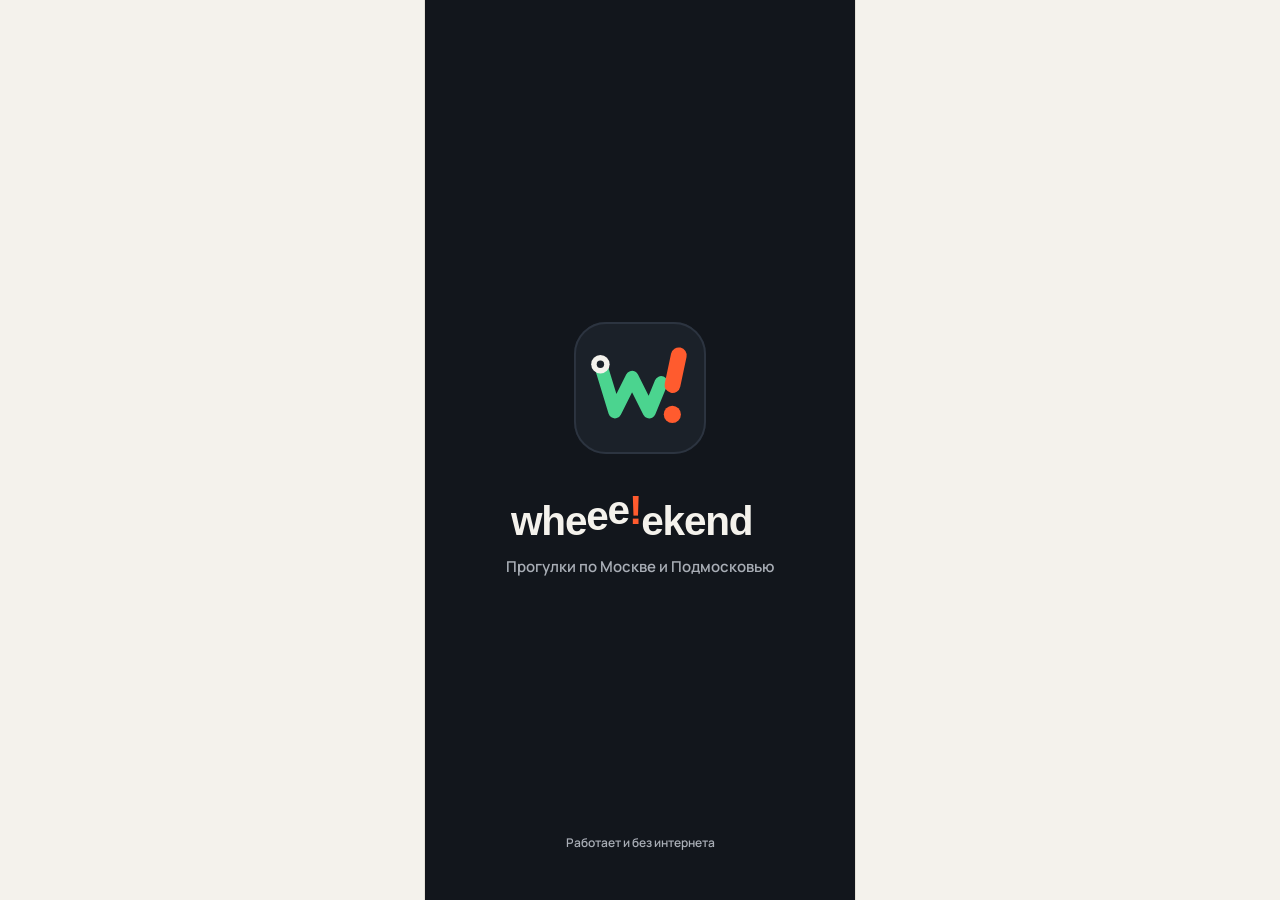
<file: index.html>
<!DOCTYPE html>
<html lang="ru">
<head>
  <meta charset="UTF-8" />
  <meta name="viewport" content="width=device-width, initial-scale=1.0, viewport-fit=cover" />
  <meta name="apple-mobile-web-app-capable" content="yes" />
  <meta name="mobile-web-app-capable" content="yes" />
  <meta name="apple-mobile-web-app-status-bar-style" content="black-translucent" />
  <meta name="apple-mobile-web-app-title" content="Wheee!ekend" />
  <meta name="application-name" content="Wheee!ekend" />
  <meta name="format-detection" content="telephone=no" />
  <meta name="referrer" content="no-referrer-when-downgrade" />
  <meta name="theme-color" content="#F4F2EC" media="(prefers-color-scheme: light)" />
  <meta name="theme-color" content="#12161C" media="(prefers-color-scheme: dark)" />
  <title>Wheee!ekend — Прогулки по Москве и Подмосковью</title>
  <meta name="description" content="Персональные прогулки по Москве и Подмосковью: отмечайте места, где уже были, и получайте маршруты с дворами, выставками и парками. Работает офлайн и помнит ваши отметки." />
  <link rel="manifest" href="manifest.json" />
  <link rel="apple-touch-icon" sizes="180x180" href="apple-touch-icon.png" />
  <link rel="icon" href="favicon.svg" type="image/svg+xml" />
  <link rel="icon" href="favicon-32.png" sizes="32x32" />
  <link rel="preconnect" href="https://fonts.googleapis.com">
  <link rel="preconnect" href="https://fonts.gstatic.com" crossorigin>
  <script>
    (function () {
      try {
        var theme = localStorage.getItem("wheee_theme") || "auto";
        if (theme === "light" || theme === "dark") {
          document.documentElement.setAttribute("data-theme", theme);
        }
      } catch (e) {}
    })();
  </script>
  <link rel="stylesheet" href="vendor/leaflet.css" />
  <script defer src="vendor/leaflet.js"></script>
  <link rel="stylesheet" href="tokens.css" />
  <link rel="stylesheet" href="styles.css" />
</head>
<body>
  <div id="offlineBanner" class="offline-banner" role="status" hidden>
    <span class="offline-banner-icon" data-icon="i-wifi-off"></span>
    <span>
      <strong>Нет сети — доступна сохранённая база</strong>
      <span>Маршруты собираем из сохранённой базы. Отметки отправим, когда появится интернет.</span>
    </span>
  </div>

  <div id="appRoot" class="app-column">
    <main id="screenRoot" class="screen-root"></main>
    <nav id="tabBar" class="tabbar" aria-label="Основная навигация" hidden>
      <button type="button" class="tabbar-item" data-tab="walks">
        <span data-icon="i-walks"></span><span>Прогулки</span>
      </button>
      <button type="button" class="tabbar-item" data-tab="favorites">
        <span data-icon="i-heart"></span><span>Избранное</span>
      </button>
      <button type="button" class="tabbar-item" data-tab="memory">
        <span data-icon="i-memory"></span><span>Память</span>
      </button>
      <button type="button" class="tabbar-item" data-tab="more">
        <span data-icon="i-menu"></span><span>Ещё</span>
      </button>
    </nav>
  </div>

  <div id="sheetRoot"></div>
  <div id="toastRoot" class="toast-root" aria-live="polite"></div>

  <script src="firebase-config.js"></script>
  <script src="cloud.js"></script>
  <script src="offline_engine.js"></script>
  <script src="app.js"></script>
  <script src="screens.js"></script>
</body>
</html>
</file>
<file: vendor/leaflet.css>
/* required styles */

.leaflet-pane,
.leaflet-tile,
.leaflet-marker-icon,
.leaflet-marker-shadow,
.leaflet-tile-container,
.leaflet-pane > svg,
.leaflet-pane > canvas,
.leaflet-zoom-box,
.leaflet-image-layer,
.leaflet-layer {
	position: absolute;
	left: 0;
	top: 0;
	}
.leaflet-container {
	overflow: hidden;
	}
.leaflet-tile,
.leaflet-marker-icon,
.leaflet-marker-shadow {
	-webkit-user-select: none;
	   -moz-user-select: none;
	        user-select: none;
	  -webkit-user-drag: none;
	}
/* Prevents IE11 from highlighting tiles in blue */
.leaflet-tile::selection {
	background: transparent;
}
/* Safari renders non-retina tile on retina better with this, but Chrome is worse */
.leaflet-safari .leaflet-tile {
	image-rendering: -webkit-optimize-contrast;
	}
/* hack that prevents hw layers "stretching" when loading new tiles */
.leaflet-safari .leaflet-tile-container {
	width: 1600px;
	height: 1600px;
	-webkit-transform-origin: 0 0;
	}
.leaflet-marker-icon,
.leaflet-marker-shadow {
	display: block;
	}
/* .leaflet-container svg: reset svg max-width decleration shipped in Joomla! (joomla.org) 3.x */
/* .leaflet-container img: map is broken in FF if you have max-width: 100% on tiles */
.leaflet-container .leaflet-overlay-pane svg {
	max-width: none !important;
	max-height: none !important;
	}
.leaflet-container .leaflet-marker-pane img,
.leaflet-container .leaflet-shadow-pane img,
.leaflet-container .leaflet-tile-pane img,
.leaflet-container img.leaflet-image-layer,
.leaflet-container .leaflet-tile {
	max-width: none !important;
	max-height: none !important;
	width: auto;
	padding: 0;
	}

.leaflet-container img.leaflet-tile {
	/* See: https://bugs.chromium.org/p/chromium/issues/detail?id=600120 */
	mix-blend-mode: plus-lighter;
}

.leaflet-container.leaflet-touch-zoom {
	-ms-touch-action: pan-x pan-y;
	touch-action: pan-x pan-y;
	}
.leaflet-container.leaflet-touch-drag {
	-ms-touch-action: pinch-zoom;
	/* Fallback for FF which doesn't support pinch-zoom */
	touch-action: none;
	touch-action: pinch-zoom;
}
.leaflet-container.leaflet-touch-drag.leaflet-touch-zoom {
	-ms-touch-action: none;
	touch-action: none;
}
.leaflet-container {
	-webkit-tap-highlight-color: transparent;
}
.leaflet-container a {
	-webkit-tap-highlight-color: rgba(51, 181, 229, 0.4);
}
.leaflet-tile {
	filter: inherit;
	visibility: hidden;
	}
.leaflet-tile-loaded {
	visibility: inherit;
	}
.leaflet-zoom-box {
	width: 0;
	height: 0;
	-moz-box-sizing: border-box;
	     box-sizing: border-box;
	z-index: 800;
	}
/* workaround for https://bugzilla.mozilla.org/show_bug.cgi?id=888319 */
.leaflet-overlay-pane svg {
	-moz-user-select: none;
	}

.leaflet-pane         { z-index: 400; }

.leaflet-tile-pane    { z-index: 200; }
.leaflet-overlay-pane { z-index: 400; }
.leaflet-shadow-pane  { z-index: 500; }
.leaflet-marker-pane  { z-index: 600; }
.leaflet-tooltip-pane   { z-index: 650; }
.leaflet-popup-pane   { z-index: 700; }

.leaflet-map-pane canvas { z-index: 100; }
.leaflet-map-pane svg    { z-index: 200; }

.leaflet-vml-shape {
	width: 1px;
	height: 1px;
	}
.lvml {
	behavior: url(#default#VML);
	display: inline-block;
	position: absolute;
	}


/* control positioning */

.leaflet-control {
	position: relative;
	z-index: 800;
	pointer-events: visiblePainted; /* IE 9-10 doesn't have auto */
	pointer-events: auto;
	}
.leaflet-top,
.leaflet-bottom {
	position: absolute;
	z-index: 1000;
	pointer-events: none;
	}
.leaflet-top {
	top: 0;
	}
.leaflet-right {
	right: 0;
	}
.leaflet-bottom {
	bottom: 0;
	}
.leaflet-left {
	left: 0;
	}
.leaflet-control {
	float: left;
	clear: both;
	}
.leaflet-right .leaflet-control {
	float: right;
	}
.leaflet-top .leaflet-control {
	margin-top: 10px;
	}
.leaflet-bottom .leaflet-control {
	margin-bottom: 10px;
	}
.leaflet-left .leaflet-control {
	margin-left: 10px;
	}
.leaflet-right .leaflet-control {
	margin-right: 10px;
	}


/* zoom and fade animations */

.leaflet-fade-anim .leaflet-popup {
	opacity: 0;
	-webkit-transition: opacity 0.2s linear;
	   -moz-transition: opacity 0.2s linear;
	        transition: opacity 0.2s linear;
	}
.leaflet-fade-anim .leaflet-map-pane .leaflet-popup {
	opacity: 1;
	}
.leaflet-zoom-animated {
	-webkit-transform-origin: 0 0;
	    -ms-transform-origin: 0 0;
	        transform-origin: 0 0;
	}
svg.leaflet-zoom-animated {
	will-change: transform;
}

.leaflet-zoom-anim .leaflet-zoom-animated {
	-webkit-transition: -webkit-transform 0.25s cubic-bezier(0,0,0.25,1);
	   -moz-transition:    -moz-transform 0.25s cubic-bezier(0,0,0.25,1);
	        transition:         transform 0.25s cubic-bezier(0,0,0.25,1);
	}
.leaflet-zoom-anim .leaflet-tile,
.leaflet-pan-anim .leaflet-tile {
	-webkit-transition: none;
	   -moz-transition: none;
	        transition: none;
	}

.leaflet-zoom-anim .leaflet-zoom-hide {
	visibility: hidden;
	}


/* cursors */

.leaflet-interactive {
	cursor: pointer;
	}
.leaflet-grab {
	cursor: -webkit-grab;
	cursor:    -moz-grab;
	cursor:         grab;
	}
.leaflet-crosshair,
.leaflet-crosshair .leaflet-interactive {
	cursor: crosshair;
	}
.leaflet-popup-pane,
.leaflet-control {
	cursor: auto;
	}
.leaflet-dragging .leaflet-grab,
.leaflet-dragging .leaflet-grab .leaflet-interactive,
.leaflet-dragging .leaflet-marker-draggable {
	cursor: move;
	cursor: -webkit-grabbing;
	cursor:    -moz-grabbing;
	cursor:         grabbing;
	}

/* marker & overlays interactivity */
.leaflet-marker-icon,
.leaflet-marker-shadow,
.leaflet-image-layer,
.leaflet-pane > svg path,
.leaflet-tile-container {
	pointer-events: none;
	}

.leaflet-marker-icon.leaflet-interactive,
.leaflet-image-layer.leaflet-interactive,
.leaflet-pane > svg path.leaflet-interactive,
svg.leaflet-image-layer.leaflet-interactive path {
	pointer-events: visiblePainted; /* IE 9-10 doesn't have auto */
	pointer-events: auto;
	}

/* visual tweaks */

.leaflet-container {
	background: #ddd;
	outline-offset: 1px;
	}
.leaflet-container a {
	color: #0078A8;
	}
.leaflet-zoom-box {
	border: 2px dotted #38f;
	background: rgba(255,255,255,0.5);
	}


/* general typography */
.leaflet-container {
	font-family: "Helvetica Neue", Arial, Helvetica, sans-serif;
	font-size: 12px;
	font-size: 0.75rem;
	line-height: 1.5;
	}


/* general toolbar styles */

.leaflet-bar {
	box-shadow: 0 1px 5px rgba(0,0,0,0.65);
	border-radius: 4px;
	}
.leaflet-bar a {
	background-color: #fff;
	border-bottom: 1px solid #ccc;
	width: 26px;
	height: 26px;
	line-height: 26px;
	display: block;
	text-align: center;
	text-decoration: none;
	color: black;
	}
.leaflet-bar a,
.leaflet-control-layers-toggle {
	background-position: 50% 50%;
	background-repeat: no-repeat;
	display: block;
	}
.leaflet-bar a:hover,
.leaflet-bar a:focus {
	background-color: #f4f4f4;
	}
.leaflet-bar a:first-child {
	border-top-left-radius: 4px;
	border-top-right-radius: 4px;
	}
.leaflet-bar a:last-child {
	border-bottom-left-radius: 4px;
	border-bottom-right-radius: 4px;
	border-bottom: none;
	}
.leaflet-bar a.leaflet-disabled {
	cursor: default;
	background-color: #f4f4f4;
	color: #bbb;
	}

.leaflet-touch .leaflet-bar a {
	width: 30px;
	height: 30px;
	line-height: 30px;
	}
.leaflet-touch .leaflet-bar a:first-child {
	border-top-left-radius: 2px;
	border-top-right-radius: 2px;
	}
.leaflet-touch .leaflet-bar a:last-child {
	border-bottom-left-radius: 2px;
	border-bottom-right-radius: 2px;
	}

/* zoom control */

.leaflet-control-zoom-in,
.leaflet-control-zoom-out {
	font: bold 18px 'Lucida Console', Monaco, monospace;
	text-indent: 1px;
	}

.leaflet-touch .leaflet-control-zoom-in, .leaflet-touch .leaflet-control-zoom-out  {
	font-size: 22px;
	}


/* layers control */

.leaflet-control-layers {
	box-shadow: 0 1px 5px rgba(0,0,0,0.4);
	background: #fff;
	border-radius: 5px;
	}
.leaflet-control-layers-toggle {
	background-image: url(images/layers.png);
	width: 36px;
	height: 36px;
	}
.leaflet-retina .leaflet-control-layers-toggle {
	background-image: url(images/layers-2x.png);
	background-size: 26px 26px;
	}
.leaflet-touch .leaflet-control-layers-toggle {
	width: 44px;
	height: 44px;
	}
.leaflet-control-layers .leaflet-control-layers-list,
.leaflet-control-layers-expanded .leaflet-control-layers-toggle {
	display: none;
	}
.leaflet-control-layers-expanded .leaflet-control-layers-list {
	display: block;
	position: relative;
	}
.leaflet-control-layers-expanded {
	padding: 6px 10px 6px 6px;
	color: #333;
	background: #fff;
	}
.leaflet-control-layers-scrollbar {
	overflow-y: scroll;
	overflow-x: hidden;
	padding-right: 5px;
	}
.leaflet-control-layers-selector {
	margin-top: 2px;
	position: relative;
	top: 1px;
	}
.leaflet-control-layers label {
	display: block;
	font-size: 13px;
	font-size: 1.08333em;
	}
.leaflet-control-layers-separator {
	height: 0;
	border-top: 1px solid #ddd;
	margin: 5px -10px 5px -6px;
	}

/* Default icon URLs */
.leaflet-default-icon-path { /* used only in path-guessing heuristic, see L.Icon.Default */
	background-image: url(images/marker-icon.png);
	}


/* attribution and scale controls */

.leaflet-container .leaflet-control-attribution {
	background: #fff;
	background: rgba(255, 255, 255, 0.8);
	margin: 0;
	}
.leaflet-control-attribution,
.leaflet-control-scale-line {
	padding: 0 5px;
	color: #333;
	line-height: 1.4;
	}
.leaflet-control-attribution a {
	text-decoration: none;
	}
.leaflet-control-attribution a:hover,
.leaflet-control-attribution a:focus {
	text-decoration: underline;
	}
.leaflet-attribution-flag {
	display: inline !important;
	vertical-align: baseline !important;
	width: 1em;
	height: 0.6669em;
	}
.leaflet-left .leaflet-control-scale {
	margin-left: 5px;
	}
.leaflet-bottom .leaflet-control-scale {
	margin-bottom: 5px;
	}
.leaflet-control-scale-line {
	border: 2px solid #777;
	border-top: none;
	line-height: 1.1;
	padding: 2px 5px 1px;
	white-space: nowrap;
	-moz-box-sizing: border-box;
	     box-sizing: border-box;
	background: rgba(255, 255, 255, 0.8);
	text-shadow: 1px 1px #fff;
	}
.leaflet-control-scale-line:not(:first-child) {
	border-top: 2px solid #777;
	border-bottom: none;
	margin-top: -2px;
	}
.leaflet-control-scale-line:not(:first-child):not(:last-child) {
	border-bottom: 2px solid #777;
	}

.leaflet-touch .leaflet-control-attribution,
.leaflet-touch .leaflet-control-layers,
.leaflet-touch .leaflet-bar {
	box-shadow: none;
	}
.leaflet-touch .leaflet-control-layers,
.leaflet-touch .leaflet-bar {
	border: 2px solid rgba(0,0,0,0.2);
	background-clip: padding-box;
	}


/* popup */

.leaflet-popup {
	position: absolute;
	text-align: center;
	margin-bottom: 20px;
	}
.leaflet-popup-content-wrapper {
	padding: 1px;
	text-align: left;
	border-radius: 12px;
	}
.leaflet-popup-content {
	margin: 13px 24px 13px 20px;
	line-height: 1.3;
	font-size: 13px;
	font-size: 1.08333em;
	min-height: 1px;
	}
.leaflet-popup-content p {
	margin: 17px 0;
	margin: 1.3em 0;
	}
.leaflet-popup-tip-container {
	width: 40px;
	height: 20px;
	position: absolute;
	left: 50%;
	margin-top: -1px;
	margin-left: -20px;
	overflow: hidden;
	pointer-events: none;
	}
.leaflet-popup-tip {
	width: 17px;
	height: 17px;
	padding: 1px;

	margin: -10px auto 0;
	pointer-events: auto;

	-webkit-transform: rotate(45deg);
	   -moz-transform: rotate(45deg);
	    -ms-transform: rotate(45deg);
	        transform: rotate(45deg);
	}
.leaflet-popup-content-wrapper,
.leaflet-popup-tip {
	background: white;
	color: #333;
	box-shadow: 0 3px 14px rgba(0,0,0,0.4);
	}
.leaflet-container a.leaflet-popup-close-button {
	position: absolute;
	top: 0;
	right: 0;
	border: none;
	text-align: center;
	width: 24px;
	height: 24px;
	font: 16px/24px Tahoma, Verdana, sans-serif;
	color: #757575;
	text-decoration: none;
	background: transparent;
	}
.leaflet-container a.leaflet-popup-close-button:hover,
.leaflet-container a.leaflet-popup-close-button:focus {
	color: #585858;
	}
.leaflet-popup-scrolled {
	overflow: auto;
	}

.leaflet-oldie .leaflet-popup-content-wrapper {
	-ms-zoom: 1;
	}
.leaflet-oldie .leaflet-popup-tip {
	width: 24px;
	margin: 0 auto;

	-ms-filter: "progid:DXImageTransform.Microsoft.Matrix(M11=0.70710678, M12=0.70710678, M21=-0.70710678, M22=0.70710678)";
	filter: progid:DXImageTransform.Microsoft.Matrix(M11=0.70710678, M12=0.70710678, M21=-0.70710678, M22=0.70710678);
	}

.leaflet-oldie .leaflet-control-zoom,
.leaflet-oldie .leaflet-control-layers,
.leaflet-oldie .leaflet-popup-content-wrapper,
.leaflet-oldie .leaflet-popup-tip {
	border: 1px solid #999;
	}


/* div icon */

.leaflet-div-icon {
	background: #fff;
	border: 1px solid #666;
	}


/* Tooltip */
/* Base styles for the element that has a tooltip */
.leaflet-tooltip {
	position: absolute;
	padding: 6px;
	background-color: #fff;
	border: 1px solid #fff;
	border-radius: 3px;
	color: #222;
	white-space: nowrap;
	-webkit-user-select: none;
	-moz-user-select: none;
	-ms-user-select: none;
	user-select: none;
	pointer-events: none;
	box-shadow: 0 1px 3px rgba(0,0,0,0.4);
	}
.leaflet-tooltip.leaflet-interactive {
	cursor: pointer;
	pointer-events: auto;
	}
.leaflet-tooltip-top:before,
.leaflet-tooltip-bottom:before,
.leaflet-tooltip-left:before,
.leaflet-tooltip-right:before {
	position: absolute;
	pointer-events: none;
	border: 6px solid transparent;
	background: transparent;
	content: "";
	}

/* Directions */

.leaflet-tooltip-bottom {
	margin-top: 6px;
}
.leaflet-tooltip-top {
	margin-top: -6px;
}
.leaflet-tooltip-bottom:before,
.leaflet-tooltip-top:before {
	left: 50%;
	margin-left: -6px;
	}
.leaflet-tooltip-top:before {
	bottom: 0;
	margin-bottom: -12px;
	border-top-color: #fff;
	}
.leaflet-tooltip-bottom:before {
	top: 0;
	margin-top: -12px;
	margin-left: -6px;
	border-bottom-color: #fff;
	}
.leaflet-tooltip-left {
	margin-left: -6px;
}
.leaflet-tooltip-right {
	margin-left: 6px;
}
.leaflet-tooltip-left:before,
.leaflet-tooltip-right:before {
	top: 50%;
	margin-top: -6px;
	}
.leaflet-tooltip-left:before {
	right: 0;
	margin-right: -12px;
	border-left-color: #fff;
	}
.leaflet-tooltip-right:before {
	left: 0;
	margin-left: -12px;
	border-right-color: #fff;
	}

/* Printing */

@media print {
	/* Prevent printers from removing background-images of controls. */
	.leaflet-control {
		-webkit-print-color-adjust: exact;
		print-color-adjust: exact;
		}
	}
</file>
<file: tokens.css>
/* Wheee!ekend — дизайн-токены.
   Подключать первым файлом стилей. Тема: по умолчанию системная;
   ручной выбор пишет data-theme="light" | "dark" на <html>. */

@font-face {
  font-family: 'Manrope';
  font-style: normal;
  font-weight: 400;
  font-display: swap;
  src: url(fonts/font-0.ttf) format('truetype');
}
@font-face {
  font-family: 'Manrope';
  font-style: normal;
  font-weight: 500;
  font-display: swap;
  src: url(fonts/font-1.ttf) format('truetype');
}
@font-face {
  font-family: 'Manrope';
  font-style: normal;
  font-weight: 600;
  font-display: swap;
  src: url(fonts/font-2.ttf) format('truetype');
}
@font-face {
  font-family: 'Manrope';
  font-style: normal;
  font-weight: 700;
  font-display: swap;
  src: url(fonts/font-3.ttf) format('truetype');
}
@font-face {
  font-family: 'Manrope';
  font-style: normal;
  font-weight: 800;
  font-display: swap;
  src: url(fonts/font-4.ttf) format('truetype');
}
@font-face {
  font-family: 'Unbounded';
  font-style: normal;
  font-weight: 700;
  font-display: swap;
  src: url(fonts/font-5.ttf) format('truetype');
}
@font-face {
  font-family: 'Unbounded';
  font-style: normal;
  font-weight: 800;
  font-display: swap;
  src: url(fonts/font-6.ttf) format('truetype');
}


:root {
  /* Шрифты */
  --font-display: "Unbounded", system-ui, sans-serif;   /* заголовки, цифры, логотип: 700/800 */
  --font-ui: "Manrope", system-ui, -apple-system, sans-serif; /* всё остальное: 400–800 */

  /* Бренд (не меняются между темами) */
  --ink: #12161C;
  --paper: #F4F2EC;
  --route: #4BD48F;        /* акцент на тёмном, CTA «Хочу», линия маршрута */
  --route-text: #13854F;   /* зелёный ТЕКСТ и иконки на светлом (контраст 4.5:1) */
  --wow: #FF5B2E;          /* только «!»: финиш, секрет места, «Уже был» */
  --wow-text: #B2350F;     /* оранжевый текст на светлом */
  --metro: #E4413B;        /* значок «М» */
  --error: #C8361A;
  --error-text: #B02E14;
  --warn-bg: #FFF4E0;
  --warn-text: #6B4A0E;

  /* Поверхности — светлая тема */
  --bg: #F4F2EC;
  --surface: #FFFFFF;
  --surface-sunken: #E8E5DC;   /* подложка сегментов */
  --surface-inverse: #12161C;  /* тёмные карточки «Секрет места», тосты */
  --line: #E4E1D8;
  --line-soft: #EFECE4;        /* разделители внутри списков */
  --text: #12161C;
  --text-body: #2A2F37;
  --text-muted: #5E636B;
  --text-inverse: #F4F2EC;
  --text-inverse-muted: #B9BEC6;
  --tint-route: #E3F5EB;       /* фон выбранного чипа */
  --tint-route-text: #0E6B3F;
  --tint-wow: #FFE7DF;
  --grabber: #CFCBC0;
  --map-bg: #ECE8DD;
  --map-water: #BFD8E6;
  --sun: #E2911B;
  --overlay-photo: rgba(18,22,28,.62);
  --overlay-photo-soft: rgba(18,22,28,.35);

  /* Радиусы */
  --r-chip: 999px;
  --r-sm: 10px;    /* внутренние кнопки сегментов */
  --r-md: 14px;    /* поля ввода, мелкие кнопки */
  --r-lg: 16px;    /* кнопки 52–56 */
  --r-xl: 18px;    /* главные CTA 58, плитки настроения */
  --r-card: 24px;  /* карточки маршрутов */
  --r-sheet: 28px; /* шторки и карточки свайпа */

  /* Отступы (сетка 4) */
  --s-1: 4px; --s-2: 8px; --s-3: 12px; --s-4: 16px; --s-5: 20px; --s-6: 24px; --s-8: 32px;
  --gutter: 20px;          /* боковые поля экрана; 16 на экранах свайпа и маршрута */
  --safe-top: max(env(safe-area-inset-top), 44px);
  --safe-bottom: max(env(safe-area-inset-bottom), 20px);

  /* Размеры */
  --tap: 44px;         /* минимальная зона нажатия */
  --btn-h: 58px;       /* главная кнопка */
  --btn-h-sm: 52px;
  --input-h: 52px;
  --tabbar-h: 64px;    /* без safe-area */

  /* Тени */
  --shadow-card: 0 12px 30px rgba(18,22,28,.08);
  --shadow-float: 0 10px 30px rgba(18,22,28,.30);
  --shadow-swipe: 0 24px 50px rgba(0,0,0,.50);

  /* Типографика: размер / межстрочный / вес / трекинг */
  --t-hero: 700 31px/1.12 var(--font-display);    /* letter-spacing: -0.03em; онбординг */
  --t-h1: 800 28px/1.12 var(--font-display);      /* -0.03em; заголовки корневых экранов */
  --t-h2: 800 22px/1.15 var(--font-display);      /* -0.02em; маршрут, карточка места */
  --t-card: 800 27px/1.1 var(--font-display);     /* -0.02em; название в свайпе (22px при 3 строках) */
  --t-body: 400 15px/1.5 var(--font-ui);
  --t-body-strong: 800 15px/1.35 var(--font-ui);
  --t-label: 800 13px/1.2 var(--font-ui);         /* UPPERCASE, letter-spacing: .08em */
  --t-meta: 600 13px/1.4 var(--font-ui);
  --t-tab: 700 11px/1.2 var(--font-ui);

  /* Движение */
  --ease-out: cubic-bezier(.2,.8,.2,1);
  --ease-spring: cubic-bezier(.3,1.6,.5,1);
  --dur-fast: 150ms;
  --dur: 250ms;
  --dur-slow: 350ms;

  color-scheme: light;
}

/* Тёмная тема: системная, если пользователь не выбрал вручную */
@media (prefers-color-scheme: dark) {
  :root:not([data-theme="light"]) {
    --bg: #12161C; --surface: #1B2129; --surface-sunken: #0B0E12; --surface-inverse: #F4F2EC;
    --line: #2C3440; --line-soft: #262D37;
    --text: #F4F2EC; --text-body: #DADDE2; --text-muted: #A9AEB6;
    --text-inverse: #12161C; --text-inverse-muted: #5E636B;
    --route-text: #4BD48F; --wow-text: #FF8A66;
    --tint-route: #173326; --tint-route-text: #7BE3AE; --tint-wow: #3A1E14;
    --grabber: #4C5562; --map-bg: #161B22; --map-water: #22303C;
    color-scheme: dark;
  }
}
:root[data-theme="dark"] {
  --bg: #12161C; --surface: #1B2129; --surface-sunken: #0B0E12; --surface-inverse: #F4F2EC;
  --line: #2C3440; --line-soft: #262D37;
  --text: #F4F2EC; --text-body: #DADDE2; --text-muted: #A9AEB6;
  --text-inverse: #12161C; --text-inverse-muted: #5E636B;
  --route-text: #4BD48F; --wow-text: #FF8A66;
  --tint-route: #173326; --tint-route-text: #7BE3AE; --tint-wow: #3A1E14;
  --grabber: #4C5562; --map-bg: #161B22; --map-water: #22303C;
  color-scheme: dark;
}

/* Экраны онбординга, свайпа, «На прогулке», «Вкус пойман» и «Запуск» — ВСЕГДА тёмные,
   независимо от темы. Повесьте класс .theme-ink на корень этих экранов. */
.theme-ink {
  --bg: #12161C; --surface: #1B2129; --surface-raised: #1E242D; --line: #2C3440;
  --text: #F4F2EC; --text-body: #DADDE2; --text-muted: #A9AEB6;
  --tint-route: #173326; --tint-route-text: #7BE3AE; --tint-wow: #3A1E14; --wow-text: #FF8A66;
  color-scheme: dark;
}

@media (prefers-reduced-motion: reduce) {
  :root { --dur-fast: 0ms; --dur: 0ms; --dur-slow: 0ms; }
}
</file>
<file: styles.css>
/* Wheee!ekend — интерфейс по макетам. Цвета и типографика — из tokens.css. */

* { box-sizing: border-box; margin: 0; padding: 0; -webkit-tap-highlight-color: transparent; }
html { background: var(--bg); }
body {
  font-family: var(--font-ui);
  font-size: 15px;
  line-height: 1.5;
  color: var(--text);
  background: var(--bg);
  min-height: 100dvh;
  overflow-x: hidden;
  -webkit-font-smoothing: antialiased;
}
button, input, textarea { font-family: inherit; color: inherit; }
button { appearance: none; border: 0; background: none; cursor: pointer; }
a { color: var(--route-text); text-decoration: none; }
img { display: block; max-width: 100%; }
[hidden] { display: none !important; }
.icon { width: 24px; height: 24px; display: inline-block; flex-shrink: 0; vertical-align: middle; }
.text-route { color: var(--route-text); }
.text-wow { color: var(--wow-text); }
.meta-sep { color: var(--grabber); }

.app-column {
  width: 100%;
  max-width: 430px;
  margin: 0 auto;
  min-height: 100dvh;
  background: var(--bg);
  position: relative;
}
.screen {
  min-height: 100dvh;
  padding: calc(var(--safe-top) + 10px) var(--gutter) calc(var(--safe-bottom) + 24px);
  display: flex;
  flex-direction: column;
  background: var(--bg);
  color: var(--text);
}
.screen.theme-ink { background: var(--bg); color: var(--text); }
.walks, .favorites, .memory-screen, .more-screen { padding-bottom: calc(var(--safe-bottom) + 86px); }
.screen-title {
  font-family: var(--font-display);
  font-size: 28px;
  font-weight: 800;
  line-height: 1.12;
  letter-spacing: -0.03em;
  margin: 16px 0 0;
}
.section-label {
  font-size: 13px;
  font-weight: 800;
  letter-spacing: 0.08em;
  text-transform: uppercase;
  color: var(--text-muted);
  margin: 20px 0 10px;
}
.section-label-dark { color: var(--text-muted); margin: 20px 0 10px; }
.eyebrow {
  display: block;
  font-size: 12px;
  font-weight: 800;
  letter-spacing: 0.08em;
  text-transform: uppercase;
  color: var(--text-muted);
}
.eyebrow-route { color: var(--route-text); }

/* ---------- buttons ---------- */
.btn {
  min-height: 58px;
  border-radius: var(--r-xl);
  display: inline-flex;
  align-items: center;
  justify-content: center;
  gap: 10px;
  padding: 0 20px;
  font-size: 16px;
  font-weight: 800;
  line-height: 1.2;
  transition: transform var(--dur-fast) var(--ease-out), opacity var(--dur-fast);
  text-align: center;
}
.btn:active { transform: scale(.98); }
.btn:disabled { background: var(--surface-sunken); color: var(--text-muted); box-shadow: none; }
.btn-ink { background: var(--ink); color: var(--paper); }
.btn-route { background: var(--route); color: var(--ink); }
.btn-secondary { background: var(--surface); color: var(--text); border: 1px solid var(--line); }
.btn-soft { background: var(--surface-sunken); color: var(--text); }
.btn-dark-secondary { background: transparent; color: var(--text); border: 1px solid var(--line); }
.btn-small { min-height: 44px; height: 44px; padding: 0 14px; border-radius: var(--r-md); font-size: 14px; }
.btn-square { width: 58px; padding: 0; flex-shrink: 0; }
.btn-icon-only { width: 56px; min-height: 56px; padding: 0; flex-shrink: 0; }
.btn-outline-wow { background: var(--surface); color: var(--wow-text); border: 1.5px solid var(--wow); }
.btn-ink.active { background: var(--route-text); color: var(--paper); }
.btn-ink.active .icon { fill: currentColor; }
.btn-hero { margin-top: auto; width: 100%; }
.btn-cta { width: 100%; min-height: 58px; justify-content: space-between; padding: 0 8px 0 20px; text-align: left; }
.btn-cta-text { display: flex; flex-direction: column; gap: 1px; }
.btn-cta-text strong { font-size: 16px; font-weight: 800; }
.btn-cta-text span { font-size: 12px; font-weight: 600; color: var(--text-inverse-muted); }
.btn-cta-icon { width: 44px; height: 44px; border-radius: var(--r-md); background: var(--route); color: var(--ink); display: flex; align-items: center; justify-content: center; flex-shrink: 0; }
.link-btn { display: block; width: 100%; min-height: 44px; color: var(--route-text); font-size: 14px; font-weight: 700; text-align: center; }
.icon-btn {
  width: 44px; height: 44px; border-radius: 999px; display: inline-flex;
  align-items: center; justify-content: center; background: var(--surface);
  border: 1px solid var(--line); color: var(--text); flex-shrink: 0;
}
.icon-btn .icon { width: 20px; height: 20px; }
.icon-btn-dark { background: var(--surface); border-color: var(--line); color: var(--text); }
.icon-btn-on-photo { background: var(--overlay-photo); border: 0; color: var(--paper); backdrop-filter: blur(8px); }
.icon-btn.is-disabled { opacity: .35; pointer-events: none; }
.heart-btn { width: 44px; height: 44px; border-radius: 999px; background: var(--surface); display: flex; align-items: center; justify-content: center; color: var(--text); box-shadow: var(--shadow-card); }
.heart-btn .icon { width: 22px; height: 22px; }
.heart-btn.saved { color: var(--route-text); }
.heart-btn.saved .icon { fill: currentColor; }
.heart-btn-light { box-shadow: none; background: var(--surface-sunken); }
.heart-on-dark { background: var(--ink); color: var(--route); }
.heart-on-dark .icon, .heart-dark .icon { fill: currentColor; }
.heart-dark { background: var(--surface); color: var(--text); }
.swap-btn { width: 44px; height: 44px; border-radius: var(--r-md); }

/* ---------- top bars / nav ---------- */
.topbar {
  display: flex; align-items: center; justify-content: space-between;
  gap: 12px; min-height: 44px; margin-bottom: 12px;
}
.topbar-left { justify-content: flex-start; }
.topbar-left > strong { font-size: 16px; font-weight: 800; }
.topbar-center { display: flex; flex-direction: column; align-items: center; gap: 2px; }
.topbar-center strong { font-size: 15px; font-weight: 800; }
.topbar-center span { font-size: 12px; font-weight: 600; color: var(--text-muted); }
.topbar-title { font-size: 15px; font-weight: 800; }
.page-head { display: flex; align-items: center; justify-content: space-between; gap: 12px; min-height: 44px; }
.page-head .screen-title { margin: 0; }
.tabbar {
  position: fixed; left: 50%; bottom: 0; transform: translateX(-50%);
  width: 100%; max-width: 430px; z-index: 40;
  display: grid; grid-template-columns: repeat(4, minmax(0,1fr));
  background: var(--surface); border-top: 1px solid var(--line);
  padding: 8px 8px calc(8px + env(safe-area-inset-bottom, 0px));
}
.tabbar-item {
  min-height: 48px; display: flex; flex-direction: column; align-items: center; justify-content: center;
  gap: 3px; color: var(--text-muted); font-size: 11px; font-weight: 700;
}
.tabbar-item .icon { width: 24px; height: 24px; }
.tabbar-item.active { color: var(--text); font-weight: 800; }
.tabbar-item.active .icon { fill: none; }
.tabbar-item[data-tab="favorites"].active .icon { fill: currentColor; }
.offline-banner {
  position: fixed; top: 0; left: 50%; transform: translateX(-50%);
  width: 100%; max-width: 430px; z-index: 90;
  display: flex; gap: 10px; align-items: flex-start;
  padding: calc(env(safe-area-inset-top, 0px) + 8px) 16px 9px;
  background: var(--surface-inverse); color: var(--text-inverse);
  font-size: 12px; line-height: 1.35;
}
.offline-banner strong { display: block; font-size: 13px; }
.offline-banner span span { color: var(--text-inverse-muted); }
.offline-banner-icon .icon { width: 18px; height: 18px; }
.offline-banner-icon { color: var(--wow); }

/* ---------- pills / chips ---------- */
.pill { display: inline-flex; align-items: center; min-height: 30px; padding: 5px 10px; border-radius: 999px; background: var(--surface); border: 1px solid var(--line); font-size: 13px; font-weight: 700; color: var(--text); }
.pill-route { background: var(--tint-route); border-color: transparent; color: var(--tint-route-text); }
.chip { flex-shrink: 0; height: 40px; padding: 0 14px; border-radius: 999px; background: var(--surface); border: 1px solid var(--line); color: var(--text); font-size: 14px; font-weight: 700; }
.chip.active { background: var(--tint-route); border-color: var(--route-text); color: var(--tint-route-text); }
.chips-scroll { display: flex; gap: 8px; overflow-x: auto; padding-right: 8px; scrollbar-width: none; }
.chips-scroll::-webkit-scrollbar { display: none; }
.choose-district { align-self: flex-start; margin: 6px 0 10px; font-weight: 800; }
.district-list { max-height: 55dvh; overflow-y: auto; border: 1px solid var(--line); border-radius: var(--r-md); margin-top: 14px; }
.route-advice { padding: 11px 14px; border-radius: var(--r-md); background: var(--tint-route); color: var(--tint-route-text); font-size: 13px; font-weight: 700; margin: 8px 0; }
.catalog-entry { display: flex; align-items: center; gap: 10px; width: 100%; min-height: 52px; padding: 10px 14px; margin: 10px 0; border: 1px solid var(--line); border-radius: var(--r-md); background: var(--surface); font-weight: 800; text-align: left; }
.catalog-entry span { flex: 1; }
.catalog-entry .icon { width: 20px; height: 20px; color: var(--route-text); }
.catalog-screen .field { margin-top: 14px; }
.catalog-screen input, .catalog-screen select { width: 100%; min-height: 48px; padding: 10px 14px; border-radius: var(--r-md); background: var(--surface); border: 1px solid var(--line); color: var(--text); font-size: 15px; }
.catalog-count { margin: 18px 0 8px; color: var(--text-muted); font-size: 13px; font-weight: 700; }
.catalog-results { display: flex; flex-direction: column; gap: 8px; padding-bottom: 24px; }
.catalog-item { display: flex; align-items: center; gap: 12px; width: 100%; padding: 8px; border: 1px solid var(--line); border-radius: var(--r-md); background: var(--surface); text-align: left; }
.catalog-item img, .catalog-item .photo-fallback { width: 64px; height: 64px; flex: 0 0 64px; object-fit: cover; border-radius: 12px; }
.catalog-item span:not(.photo-fallback) { display: flex; flex-direction: column; gap: 2px; flex: 1; min-width: 0; }
.catalog-item strong { font-size: 14px; line-height: 1.25; }
.catalog-item small { color: var(--text-muted); font-size: 12px; }
.catalog-item > .icon { width: 18px; color: var(--text-muted); }
.sync-detail { color: var(--text-muted); font-size: 13px; }
.segmented button:disabled { opacity: .38; cursor: not-allowed; }
.chip-wow { background: var(--tint-wow) !important; color: var(--wow-text) !important; }
.meta-chips { display: flex; gap: 6px; flex-wrap: wrap; }
.meta-chips span { background: var(--bg); border-radius: 999px; padding: 5px 10px; font-size: 13px; font-weight: 700; }
.badge-wow { font-style: normal; background: var(--wow); color: var(--ink); border-radius: 999px; padding: 2px 8px; font-size: 11px; font-weight: 800; }

/* ---------- controls ---------- */
.segmented { display: grid; grid-template-columns: repeat(3,minmax(0,1fr)); gap: 4px; background: var(--surface-sunken); padding: 4px; border-radius: 16px; }
.segmented-2 { grid-template-columns: repeat(2,minmax(0,1fr)); border-radius: 14px; }
.segmented button { min-height: 40px; border-radius: 10px; font-size: 14px; font-weight: 800; color: var(--text); display: flex; flex-direction: column; align-items: center; justify-content: center; gap: 1px; text-align: center; }
.segmented button strong { font-size: 15px; }
.segmented button span { font-size: 12px; font-weight: 600; color: var(--text-muted); }
.segmented button.active { background: var(--surface); box-shadow: 0 1px 4px rgba(18,22,28,.12); }
.switch { width: 50px; height: 30px; border-radius: 999px; background: var(--grabber); position: relative; flex-shrink: 0; transition: background var(--dur-fast); }
.switch i { position: absolute; top: 3px; left: 3px; width: 24px; height: 24px; border-radius: 50%; background: var(--surface); box-shadow: 0 1px 3px rgba(0,0,0,.25); transition: left var(--dur-fast); }
.switch.on { background: var(--route-text); }
.switch.on i { left: 23px; }
.switch-row { display: flex; align-items: center; justify-content: space-between; gap: 12px; background: var(--surface); border: 1px solid var(--line); border-radius: 18px; padding: 12px 14px; margin-top: 20px; text-align: left; }
.switch-row > span:first-child { display: flex; flex-direction: column; gap: 2px; }
.switch-row strong { font-size: 14px; font-weight: 800; }
.switch-row span span { font-size: 12px; color: var(--text-muted); font-weight: 600; }

/* ---------- splash ---------- */
.splash { align-items: center; justify-content: center; padding: 20px; overflow: hidden; }
.splash-inner { display: flex; flex-direction: column; align-items: center; }
.splash-logo { animation: splashPop 2s var(--ease-out) both; }
.splash-path { stroke-dasharray: 121; stroke-dashoffset: 121; animation: splashDraw 2s cubic-bezier(.6,0,.2,1) both; }
.splash-start { transform-box: fill-box; transform-origin: center; animation: splashStart 2s var(--ease-out) both; }
.splash-bar { transform-box: fill-box; transform-origin: center; animation: splashBar 2s var(--ease-spring) both; }
.splash-dot { transform-box: fill-box; transform-origin: center; animation: splashDot 2s var(--ease-spring) both; }
.splash-word { margin-top: 28px; width: 258px; opacity: 0; animation: splashFade .45s ease .95s forwards; }
.splash-word .wordmark { width: 100%; }
.splash-tag { margin-top: 12px; color: var(--text-muted); font-size: 15px; font-weight: 600; }
.splash-fade { opacity: 0; animation: splashFade .4s ease 1.15s forwards; }
.splash-bottom { position: absolute; bottom: calc(48px + env(safe-area-inset-bottom,0px)); color: var(--text-muted); font-size: 12px; font-weight: 600; }
@keyframes splashDraw { 0%,12% { stroke-dashoffset: 121; } 55%,100% { stroke-dashoffset: 0; } }
@keyframes splashStart { 0% { transform: scale(0); } 12% { transform: scale(1.3); } 20%,100% { transform: scale(1); } }
@keyframes splashBar { 0%,48% { transform: translateY(-60px) rotate(12deg); opacity: 0; } 52% { opacity: 1; } 68%,100% { transform: translateY(0) rotate(12deg); opacity: 1; } }
@keyframes splashDot { 0%,66% { transform: scale(0); } 76%,100% { transform: scale(1); } }
@keyframes splashPop { 0%,68% { transform: scale(1); } 78% { transform: scale(1.06); } 90%,100% { transform: scale(1); } }
@keyframes splashFade { to { opacity: 1; } }

/* ---------- onboarding ---------- */
.onboarding { padding-top: calc(var(--safe-top) + 8px); }
.onboarding-brand { width: 220px; }
.onboarding-brand .wordmark { width: 100%; }
.onboarding-stack { position: relative; height: 350px; margin: 18px 0 12px; }
.onboarding-card { position: absolute; left: 50%; top: 50%; width: 230px; height: 330px; border-radius: 24px; overflow: hidden; box-shadow: var(--shadow-swipe); transform-origin: 50% 100%; background: var(--surface); }
.onboarding-card img, .onboarding-card .photo-fallback { width: 100%; height: 100%; object-fit: cover; }
.onboarding-card-1 { transform: translate(-50%,-50%) rotate(-9deg) scale(.9); opacity: .72; }
.onboarding-card-2 { transform: translate(-50%,-50%) rotate(8deg) scale(.9); opacity: .72; }
.onboarding-card-3 { transform: translate(-50%,-50%) scale(1); z-index: 3; }
.onboarding-card-shade { position: absolute; inset: 0; background: linear-gradient(180deg, transparent 45%, rgba(18,22,28,.92) 100%); }
.onboarding-card .pill { position: absolute; top: 14px; right: 14px; }
.onboarding-card-text { position: absolute; left: 16px; right: 16px; bottom: 16px; color: var(--paper); display: flex; flex-direction: column; gap: 3px; }
.onboarding-card-text strong { font-family: var(--font-display); font-size: 20px; font-weight: 800; line-height: 1.15; }
.onboarding-card-text span { font-size: 13px; color: var(--text-inverse-muted); }
.onboarding-title { font-family: var(--font-display); font-size: 31px; font-weight: 700; line-height: 1.12; letter-spacing: -0.03em; margin-top: 8px; }
.onboarding-text { font-size: 15px; color: var(--text-body); margin-top: 14px; }
.onboarding-steps { display: flex; gap: 8px; margin: 18px 0; }
.onboarding-steps span { background: var(--surface); border-radius: 999px; padding: 6px 11px; font-size: 13px; font-weight: 700; color: var(--text-body); }
.onboarding-steps b { color: var(--route-text); margin-right: 4px; }

/* ---------- swipe ---------- */
.swipe-screen { padding: calc(var(--safe-top) + 10px) 16px calc(var(--safe-bottom) + 16px); overflow: hidden; }
.swipe-progress { display: grid; grid-auto-flow: column; grid-auto-columns: 1fr; gap: 4px; margin-top: 2px; }
.swipe-progress span { height: 4px; border-radius: 4px; background: var(--line); }
.swipe-progress span.on { background: var(--paper); }
.swipe-stage { position: relative; height: clamp(420px, 56dvh, 532px); margin-top: 16px; flex-shrink: 0; }
.swipe-card { position: absolute; inset: 0; border-radius: 28px; overflow: hidden; background: var(--surface); box-shadow: var(--shadow-swipe); transform-origin: 50% 110%; transition: transform .32s var(--ease-out), opacity .32s var(--ease-out); }
.swipe-card-under[data-card-index="1"] { transform: scale(.94) translateY(20px); }
.swipe-card-under[data-card-index="2"] { transform: scale(.9) translateY(36px); opacity: 0; }
.swipe-photo { position: absolute; inset: 0; width: 100%; height: 100%; object-fit: cover; }
.swipe-shade { position: absolute; inset: 0; background: linear-gradient(180deg, transparent 38%, rgba(18,22,28,.62) 64%, rgba(18,22,28,.96) 100%); }
.swipe-photos { position: absolute; top: 12px; left: 12px; right: 12px; display: grid; grid-auto-flow: column; grid-auto-columns: 1fr; gap: 4px; }
.swipe-photos span { height: 3px; border-radius: 3px; background: rgba(255,255,255,.35); }
.swipe-photos span.on { background: rgba(255,255,255,.95); }
.swipe-category { position: absolute; top: 26px; left: 14px; background: var(--overlay-photo); color: var(--paper); border-radius: 999px; padding: 7px 12px; font-size: 13px; font-weight: 700; }
.swipe-stamp { position: absolute; font-family: var(--font-display); font-weight: 800; padding: 4px 14px; border-radius: 12px; background: var(--overlay-photo-soft); opacity: 0; pointer-events: none; text-transform: uppercase; }
.stamp-like { top: 70px; left: 22px; transform: rotate(-14deg); border: 3px solid var(--route); color: var(--route); font-size: 30px; }
.stamp-no { top: 70px; right: 22px; transform: rotate(14deg); border: 3px solid var(--paper); color: var(--paper); font-size: 26px; }
.stamp-visited { top: 190px; left: 50%; transform: translateX(-50%); border: 3px solid var(--wow); color: var(--wow); font-size: 28px; }
.swipe-card-body { position: absolute; left: 20px; right: 20px; bottom: 20px; display: flex; align-items: flex-end; gap: 12px; color: var(--paper); }
.swipe-card-main { flex: 1; min-width: 0; display: flex; flex-direction: column; gap: 8px; }
.card-title { font-family: var(--font-display); font-size: 27px; font-weight: 800; line-height: 1.1; letter-spacing: -0.02em; display: -webkit-box; -webkit-line-clamp: 3; -webkit-box-orient: vertical; overflow: hidden; }
.card-title-small { font-size: 22px; }
.swipe-desc { color: var(--text-body); font-size: 15px; line-height: 1.4; display: -webkit-box; -webkit-line-clamp: 2; -webkit-box-orient: vertical; overflow: hidden; }
.swipe-meta { display: flex; align-items: center; gap: 6px; flex-wrap: wrap; font-size: 13px; font-weight: 600; color: var(--text-inverse-muted); }
.metro-mark { width: 16px; height: 16px; border-radius: 50%; background: var(--metro); color: var(--paper); font-size: 10px; font-weight: 800; display: inline-flex; align-items: center; justify-content: center; font-style: normal; flex-shrink: 0; }
.swipe-controls { display: flex; justify-content: center; gap: 28px; margin-top: 22px; }
.swipe-action { display: flex; flex-direction: column; align-items: center; gap: 8px; }
.swipe-action > span { width: 64px; height: 64px; border-radius: 50%; display: flex; align-items: center; justify-content: center; background: var(--surface); border: 1.5px solid var(--line); color: var(--text); }
.swipe-action .icon { width: 26px; height: 26px; }
.swipe-action em { font-style: normal; font-size: 12px; font-weight: 700; color: var(--text-muted); }
.swipe-visited > span { border-color: var(--wow); color: var(--wow); }
.swipe-visited em { color: var(--wow-text); }
.swipe-like > span { background: var(--route); border-color: var(--route); color: var(--ink); box-shadow: 0 10px 28px rgba(75,212,143,.35); }
.swipe-like em { color: var(--route-text); }
.swipe-hint { text-align: center; font-size: 12px; font-weight: 600; color: var(--text-muted); margin-top: auto; padding-top: 12px; }
.swipe-card.fly-right { transform: translateX(520px) rotate(14deg) !important; opacity: 0; }
.swipe-card.fly-left { transform: translateX(-520px) rotate(-14deg) !important; opacity: 0; }
.swipe-card.fly-up { transform: translateY(-760px) rotate(3deg) !important; opacity: 0; }
.swipe-empty { margin: auto; text-align: center; display: flex; flex-direction: column; gap: 12px; align-items: center; }
.swipe-empty h2 { font-family: var(--font-display); font-size: 24px; }
.swipe-empty p { color: var(--text-muted); }

/* ---------- taste ---------- */
.taste { padding-top: calc(var(--safe-top) + 20px); }
.taste-title { font-family: var(--font-display); font-size: 31px; font-weight: 700; line-height: 1.1; letter-spacing: -0.03em; margin-top: 12px; }
.taste-lead { color: var(--text-body); margin-top: 14px; }
.taste-card { background: var(--surface); border-radius: 24px; padding: 16px; margin-top: 20px; display: flex; flex-direction: column; gap: 14px; }
.taste-row-head { display: flex; justify-content: space-between; font-size: 15px; margin-bottom: 6px; }
.taste-row-head span { color: var(--text-muted); font-weight: 700; }
.taste-bar { height: 8px; border-radius: 999px; background: var(--line); overflow: hidden; }
.taste-bar span { display: block; height: 100%; border-radius: 999px; background: var(--route); }
.taste-note { display: flex; gap: 12px; align-items: center; background: var(--surface); border-radius: 20px; padding: 12px; margin-top: 14px; }
.taste-note-icon { width: 44px; height: 44px; border-radius: 14px; background: var(--tint-wow); color: var(--wow); display: flex; align-items: center; justify-content: center; flex-shrink: 0; }
.taste-note div { display: flex; flex-direction: column; gap: 2px; }
.taste-note strong { font-size: 14px; }
.taste-note span { font-size: 12px; color: var(--text-muted); }
.taste-actions { margin-top: auto; display: flex; flex-direction: column; gap: 6px; }

/* ---------- walks ---------- */
.walks-top { display: flex; align-items: center; justify-content: space-between; gap: 12px; min-height: 44px; }
.weather-chip { display: inline-flex; align-items: center; gap: 8px; background: var(--surface); border: 1px solid var(--line); border-radius: 999px; padding: 8px 12px; font-size: 13px; font-weight: 700; }
.weather-sun { color: var(--sun); display: inline-flex; font-size: 18px; line-height: 1; width: 18px; justify-content: center; }
.weather-sun .icon { width: 16px; height: 16px; }
.weather-chip { max-width: calc(100% - 64px); }
.weather-copy { overflow: hidden; text-overflow: ellipsis; white-space: nowrap; }
.avatar { width: 44px; height: 44px; border-radius: 50%; background: var(--ink); color: var(--route); font-size: 15px; font-weight: 800; display: inline-flex; align-items: center; justify-content: center; flex-shrink: 0; }
.avatar-lg { width: 60px; height: 60px; font-family: var(--font-display); font-size: 22px; }
.mood-grid { display: grid; grid-template-columns: repeat(2,minmax(0,1fr)); gap: 8px; }
.mood-tile { min-height: 64px; border-radius: 18px; background: var(--surface); border: 1px solid var(--line); padding: 0 12px; display: flex; align-items: center; gap: 10px; text-align: left; color: var(--text); }
.mood-tile.active { background: var(--ink); border-color: var(--ink); color: var(--paper); }
.mood-glyph { font-family: var(--font-display); font-size: 20px; font-weight: 800; color: var(--route-text); width: 22px; text-align: center; }
.mood-tile.active .mood-glyph { color: var(--route); }
.mood-text { display: flex; flex-direction: column; gap: 1px; min-width: 0; }
.mood-text strong { font-size: 14px; line-height: 1.15; }
.mood-text span { font-size: 11.5px; color: var(--text-muted); font-weight: 600; line-height: 1.2; }
.mood-tile.active .mood-text span { color: var(--text-inverse-muted); }
.walks-spacer { flex: 1; min-height: 20px; }
.walks .btn-cta { margin-top: 8px; }

/* ---------- loading ---------- */
.loading-map { margin-top: 16px; border-radius: 24px; overflow: hidden; background: var(--map-bg); }
.loading-map svg { width: 100%; display: block; }
.map-bg { fill: var(--map-bg); }
.map-road { stroke: var(--surface); fill: none; }
.map-water { stroke: var(--map-water); }
.map-route { stroke: var(--route-text); }
.map-marker { fill: var(--ink); stroke: var(--surface); }
.map-marker-text { fill: var(--surface); }
.map-finish { fill: var(--wow); stroke: var(--surface); }
.map-finish-text { fill: var(--ink); }
.loading-route { stroke-dasharray: 420; stroke-dashoffset: 420; animation: drawRoute 2.4s var(--ease-out) forwards; }
@keyframes drawRoute { to { stroke-dashoffset: 0; } }
.loading-steps { display: flex; flex-direction: column; gap: 12px; margin-top: 20px; font-size: 14px; font-weight: 700; }
.loading-steps > div { display: flex; gap: 10px; align-items: center; }
.check-dot { width: 26px; height: 26px; border-radius: 8px; background: var(--route-text); color: var(--paper); display: inline-flex; align-items: center; justify-content: center; flex-shrink: 0; }
.check-dot .icon { width: 16px; height: 16px; }
.loading-skeletons { display: flex; gap: 10px; margin-top: 20px; overflow: hidden; }
.loading-skeletons div { flex: 0 0 70%; height: 140px; border-radius: 20px; background: linear-gradient(90deg, var(--surface-sunken), var(--surface), var(--surface-sunken)); background-size: 200% 100%; animation: shimmer 1.4s linear infinite; }
.loading-caption { text-align: center; color: var(--text-muted); font-size: 13px; margin-top: auto; padding-top: 20px; }
@keyframes shimmer { to { background-position: -200% 0; } }

/* ---------- routes ---------- */
.routes-screen { overflow: hidden; padding-bottom: calc(var(--safe-bottom) + 20px); }
.routes-top { display: flex; align-items: center; gap: 12px; }
.filter-pill { flex: 1; min-height: 44px; border-radius: 999px; background: var(--surface); border: 1px solid var(--line); display: flex; align-items: center; gap: 8px; padding: 0 16px; color: var(--text); font-size: 14px; font-weight: 700; }
.filter-pill-icon { margin-left: auto; color: var(--text-muted); display: inline-flex; }
.filter-pill-icon .icon { width: 18px; height: 18px; }
.routes-heading { display: flex; align-items: flex-end; justify-content: space-between; margin-top: 20px; }
.routes-heading .screen-title { margin: 0; font-size: 26px; }
.routes-count { font-size: 14px; font-weight: 800; color: var(--text-muted); padding-bottom: 4px; }
.routes-carousel { display: flex; gap: 12px; overflow-x: auto; margin: 16px calc(var(--gutter) * -1) 0; padding: 0 var(--gutter); scroll-snap-type: x mandatory; scrollbar-width: none; }
.routes-carousel::-webkit-scrollbar { display: none; }
.route-card { flex: 0 0 318px; max-width: calc(100vw - 72px); background: var(--surface); border-radius: 28px; box-shadow: var(--shadow-card); overflow: hidden; scroll-snap-align: start; opacity: .58; transition: opacity var(--dur); }
.route-card.active { opacity: 1; }
.route-card-photo { position: relative; height: 250px; }
.collage { display: grid; grid-template-columns: 1.4fr 1fr; grid-template-rows: repeat(2,minmax(0,1fr)); gap: 3px; height: 100%; }
.collage img, .collage .photo-fallback { width: 100%; height: 100%; object-fit: cover; }
.collage-0 { grid-row: span 2; }
.route-card-photo .heart-btn { position: absolute; top: 10px; right: 10px; }
.photo-more { position: absolute; left: 10px; bottom: 10px; background: var(--overlay-photo); color: var(--paper); border-radius: 999px; padding: 5px 10px; font-size: 12px; font-weight: 700; }
.route-card-body { padding: 16px 18px 18px; display: flex; flex-direction: column; gap: 10px; }
.route-cluster { font-size: 11px; font-weight: 800; letter-spacing: .08em; text-transform: uppercase; color: var(--route-text); }
.route-card-title { font-family: var(--font-display); font-size: 19px; font-weight: 700; line-height: 1.2; letter-spacing: -0.01em; }
.route-card-title:not(:first-child) { margin-top: 3px; }
.route-chain { font-size: 13px; line-height: 1.45; color: var(--text-body); font-weight: 600; display: -webkit-box; -webkit-line-clamp: 2; -webkit-box-orient: vertical; overflow: hidden; }
.carousel-dots { display: flex; justify-content: center; gap: 6px; margin-top: 16px; }
.carousel-dots span { width: 6px; height: 6px; border-radius: 6px; background: var(--grabber); }
.carousel-dots span.on { width: 22px; background: var(--text); }
.routes-spacer { flex: 1; min-height: 16px; }
.routes-actions { display: grid; grid-template-columns: 58px 1fr; gap: 10px; }

/* ---------- route detail ---------- */
.route-screen { position: relative; min-height: 100dvh; height: 100dvh; overflow: hidden; padding: 0; background: var(--map-bg); }
.route-map-wrap { position: absolute; inset: 0 0 auto; height: 330px; }
.route-map-static { width: 100%; height: 100%; display: block; }
.route-map-live { position: absolute; inset: 0; }
.route-map-controls { position: absolute; top: calc(var(--safe-top) + 10px); left: 16px; right: 16px; display: flex; justify-content: space-between; align-items: center; gap: 8px; z-index: 3; }
.route-map-right { display: flex; gap: 8px; }
.map-link { height: 44px; padding: 0 14px; border-radius: 999px; background: var(--surface); box-shadow: 0 2px 10px rgba(18,22,28,.15); display: inline-flex; align-items: center; font-size: 13px; font-weight: 800; color: var(--text); }
.route-sheet { position: absolute; left: 0; right: 0; top: 296px; bottom: 0; background: var(--bg); border-radius: 28px 28px 0 0; box-shadow: 0 -8px 30px rgba(18,22,28,.12); padding: 10px 20px 0; overflow-y: auto; display: flex; flex-direction: column; }
.sheet-grabber { width: 40px; height: 5px; border-radius: 5px; background: var(--grabber); align-self: center; flex-shrink: 0; }
.route-sheet .route-cluster { margin-top: 12px; }
.route-title { font-family: var(--font-display); font-size: 22px; font-weight: 800; line-height: 1.15; letter-spacing: -0.02em; margin-top: 4px; }
.route-meta { display: flex; gap: 12px; margin-top: 8px; font-size: 14px; font-weight: 700; color: var(--text-body); }
.route-steps { margin-top: 14px; display: flex; flex-direction: column; }
.route-step { display: flex; gap: 12px; align-items: center; }
.step-thumb { position: relative; width: 48px; height: 48px; border-radius: 14px; overflow: hidden; flex-shrink: 0; background: var(--surface-sunken); }
.step-thumb img, .step-thumb .photo-fallback { width: 100%; height: 100%; object-fit: cover; }
.step-thumb b { position: absolute; left: 3px; top: 3px; width: 18px; height: 18px; border-radius: 50%; background: var(--ink); color: var(--surface); font-size: 11px; font-weight: 800; display: flex; align-items: center; justify-content: center; }
.finish-thumb { box-shadow: 0 0 0 2px var(--wow); }
.finish-thumb b { background: var(--wow); color: var(--ink); font-family: var(--font-display); }
.step-text { flex: 1; min-width: 0; display: flex; flex-direction: column; gap: 1px; text-align: left; }
.step-text strong { font-size: 15px; font-weight: 800; }
.step-text span { font-size: 13px; color: var(--text-muted); font-weight: 600; }
.route-step.finish .step-text span { color: var(--wow-text); font-weight: 700; }
.walk-leg { display: flex; gap: 12px; align-items: center; height: 24px; }
.walk-leg span { width: 48px; display: flex; justify-content: center; background-image: linear-gradient(var(--route-text) 50%, transparent 50%); background-size: 2px 6px; background-repeat: repeat-y; height: 24px; }
.walk-leg em { font-style: normal; font-size: 12px; font-weight: 700; color: var(--route-text); }
.route-bottom { margin-top: auto; padding: 12px 0 calc(30px + env(safe-area-inset-bottom,0px)); position: sticky; bottom: 0; background: var(--bg); }
.route-bottom .btn { width: 100%; }

/* ---------- walk mode ---------- */
.walk-screen { padding: calc(var(--safe-top) + 10px) 16px calc(var(--safe-bottom) + 20px); }
.walk-top { display: flex; align-items: center; justify-content: space-between; gap: 12px; min-height: 44px; }
.walk-status { display: flex; align-items: center; gap: 7px; font-size: 15px; font-weight: 700; }
.live-dot { width: 9px; height: 9px; border-radius: 50%; background: var(--route); box-shadow: 0 0 0 4px rgba(75,212,143,.15); }
.walk-progress { display: grid; grid-auto-flow: column; grid-auto-columns: 1fr; gap: 4px; margin-top: 14px; }
.walk-progress span { height: 4px; border-radius: 4px; background: var(--line); }
.walk-progress span.done { background: var(--route); }
.walk-progress span.now { background: var(--paper); }
.walk-photo { position: relative; height: clamp(300px, 48dvh, 455px); border-radius: 28px; overflow: hidden; margin-top: 16px; background: var(--surface); }
.walk-photo img, .walk-photo .photo-fallback { width: 100%; height: 100%; object-fit: cover; }
.walk-photo-shade { position: absolute; inset: 0; background: linear-gradient(180deg, transparent 45%, rgba(18,22,28,.9) 100%); }
.walk-badge { position: absolute; top: 16px; left: 16px; }
.walk-photo-text { position: absolute; left: 20px; right: 20px; bottom: 18px; color: var(--paper); }
.walk-photo-text h1 { font-family: var(--font-display); font-size: 28px; font-weight: 800; line-height: 1.1; letter-spacing: -0.02em; }
.walk-photo-text p { font-size: 14px; color: var(--text-inverse-muted); margin-top: 4px; }
.checklist { display: flex; flex-direction: column; gap: 8px; }
.check-row { display: flex; gap: 12px; align-items: center; min-height: 58px; padding: 10px 14px; border-radius: 16px; background: var(--surface); border: 1px solid var(--line); text-align: left; font-size: 14px; font-weight: 600; }
.check-row .check-box { width: 26px; height: 26px; border-radius: 8px; border: 1.5px solid var(--line); display: flex; align-items: center; justify-content: center; flex-shrink: 0; color: var(--paper); }
.check-row.checked .check-box { background: var(--route-text); border-color: var(--route-text); }
.check-row.checked { color: var(--text-muted); text-decoration: line-through; }
.check-row .icon { width: 16px; height: 16px; }
.walk-spacer { flex: 1; min-height: 12px; }
.walk-next { display: flex; align-items: center; gap: 12px; background: var(--surface); border-radius: 18px; padding: 10px 12px; }
.walk-next-icon { width: 44px; height: 44px; border-radius: 14px; background: var(--tint-route); color: var(--route-text); display: flex; align-items: center; justify-content: center; flex-shrink: 0; }
.walk-next div { flex: 1; display: flex; flex-direction: column; gap: 1px; }
.walk-next div span { font-size: 12px; color: var(--text-muted); font-weight: 600; }
.walk-next div strong { font-size: 14px; font-weight: 800; }
.walk-next em { font-style: normal; font-size: 13px; font-weight: 800; color: var(--route-text); }
.walk-actions { display: grid; grid-template-columns: .8fr 1.2fr; gap: 8px; margin-top: 10px; }
.walk-actions .btn { min-height: 56px; border-radius: 16px; }

/* ---------- place ---------- */
.place-screen { padding: 0; position: relative; height: 100dvh; overflow: hidden; background: var(--bg); }
.place-gallery { position: absolute; inset: 0 0 auto; height: 350px; overflow: hidden; background: var(--surface-inverse); }
.place-track { display: flex; height: 100%; overflow-x: auto; scroll-snap-type: x mandatory; scrollbar-width: none; }
.place-track::-webkit-scrollbar { display: none; }
.place-slide { flex: 0 0 100%; height: 100%; scroll-snap-align: start; }
.place-slide img { width: 100%; height: 100%; object-fit: cover; }
.place-add { background: var(--surface); display: flex; flex-direction: column; align-items: center; justify-content: center; gap: 10px; padding: 40px; text-align: center; }
.place-add-icon { width: 56px; height: 56px; border-radius: 18px; background: var(--tint-route); color: var(--route-text); display: flex; align-items: center; justify-content: center; }
.place-add strong { font-family: var(--font-display); font-size: 18px; }
.place-add p { font-size: 14px; color: var(--text-muted); }
.place-progress { position: absolute; top: 50px; left: 16px; right: 16px; display: grid; grid-auto-flow: column; grid-auto-columns: 1fr; gap: 4px; }
.place-progress span { height: 3px; border-radius: 3px; background: rgba(255,255,255,.4); }
.place-progress span.on { background: var(--paper); }
.place-tap { position: absolute; top: 110px; bottom: 60px; background: transparent; z-index: 2; }
.place-tap-left { left: 0; width: 35%; }
.place-tap-right { right: 0; width: 65%; }
.place-controls { position: absolute; top: 64px; left: 16px; right: 16px; display: flex; justify-content: space-between; z-index: 3; }
.photo-counter { position: absolute; right: 16px; bottom: 52px; background: var(--overlay-photo); color: var(--paper); border-radius: 999px; padding: 6px 11px; font-size: 13px; font-weight: 700; }
.place-sheet { position: absolute; left: 0; right: 0; top: 318px; bottom: 0; background: var(--bg); border-radius: 28px 28px 0 0; padding: 10px 20px 0; display: flex; flex-direction: column; }
.place-content { flex: 1; min-height: 0; overflow-y: auto; padding-bottom: 10px; }
.place-chips { display: flex; gap: 6px; flex-wrap: wrap; margin-top: 14px; }
.place-title { font-family: var(--font-display); font-size: 24px; font-weight: 800; line-height: 1.12; letter-spacing: -0.02em; margin-top: 12px; }
.place-subtitle { font-size: 14px; color: var(--text-muted); margin-top: 4px; font-weight: 600; }
.place-facts { display: grid; grid-template-columns: repeat(3,minmax(0,1fr)); gap: 8px; margin-top: 14px; }
.place-facts div { background: var(--surface); border: 1px solid var(--line); border-radius: 16px; padding: 10px 12px; display: flex; flex-direction: column; gap: 3px; min-width: 0; }
.place-facts span { font-size: 12px; color: var(--text-muted); font-weight: 600; }
.place-facts strong { font-size: 14px; font-weight: 800; display: flex; align-items: center; gap: 5px; }
.place-desc { margin-top: 14px; font-size: 15px; line-height: 1.5; color: var(--text-body); }
.secret-card { margin-top: 12px; background: var(--surface-inverse); color: var(--text-inverse); border-radius: 20px; padding: 14px; display: flex; gap: 12px; }
.secret-mark { width: 34px; height: 34px; border-radius: 12px; background: var(--wow); color: var(--ink); font-family: var(--font-display); font-size: 18px; font-weight: 800; display: flex; align-items: center; justify-content: center; flex-shrink: 0; }
.secret-label { font-size: 12px; font-weight: 800; letter-spacing: .08em; text-transform: uppercase; color: var(--wow-text); }
.secret-card p { font-size: 14px; line-height: 1.45; color: var(--text-inverse-muted); margin-top: 3px; }
.route-link { margin-top: 10px; display: flex; align-items: center; gap: 10px; padding: 10px 12px; border-radius: 16px; background: var(--surface); border: 1px solid var(--line); color: var(--text); width: 100%; text-align: left; }
.route-link span { flex: 1; font-size: 14px; font-weight: 700; }
.route-link .icon { width: 20px; height: 20px; color: var(--route-text); }
.place-actions { display: grid; grid-template-columns: 64px 1fr 1.4fr; gap: 8px; padding: 12px 0 calc(30px + env(safe-area-inset-bottom,0px)); border-top: 1px solid var(--line); background: var(--bg); }
.place-actions .btn-icon-only { width: 64px; display: flex; flex-direction: column; gap: 1px; font-size: 10px; line-height: 1; }
.place-actions .btn-icon-only .icon { width: 20px; height: 20px; }
.place-actions .btn { min-height: 56px; border-radius: 16px; font-size: 15px; }
.place-actions .btn-outline-wow.active { background: var(--tint-wow); }
.place-actions .btn-ink.active { background: var(--route-text); }

/* ---------- favorites ---------- */
.favorites-list { display: flex; flex-direction: column; gap: 12px; margin-top: 14px; }
.fav-route { background: var(--surface); border-radius: 24px; overflow: hidden; box-shadow: 0 6px 20px rgba(18,22,28,.06); }
.fav-photo { position: relative; height: 112px; }
.fav-photo .collage { grid-template-columns: 2fr 1fr 1fr; grid-template-rows: 1fr; gap: 2px; }
.fav-photo .collage-0 { grid-row: auto; }
.fav-photo .heart-btn { position: absolute; top: 8px; right: 8px; width: 40px; height: 40px; background: var(--ink); color: var(--route); box-shadow: none; }
.fav-photo .heart-btn .icon { fill: currentColor; }
.fav-status { position: absolute; left: 8px; bottom: 8px; border-radius: 999px; padding: 4px 9px; font-size: 12px; font-weight: 800; }
.status-route { background: var(--route); color: var(--ink); }
.status-wow { background: var(--wow); color: var(--ink); }
.status-done { background: var(--surface-sunken); color: var(--text); }
.fav-route-body { padding: 12px 14px 14px; display: flex; align-items: flex-end; gap: 10px; }
.fav-route-body > div { flex: 1; min-width: 0; display: flex; flex-direction: column; gap: 4px; }
.fav-route-body h2 { font-size: 16px; font-weight: 800; line-height: 1.25; }
.fav-route-body p { font-size: 13px; color: var(--text-muted); font-weight: 600; }
.fav-place { display: flex; align-items: center; gap: 12px; background: var(--surface); border: 1px solid var(--line); border-radius: 18px; padding: 10px; }
.fav-place-photo { width: 64px; height: 64px; border-radius: 14px; overflow: hidden; flex-shrink: 0; background: var(--surface-sunken); }
.fav-place-photo img, .fav-place-photo .photo-fallback { width: 100%; height: 100%; object-fit: cover; }
.fav-place-text { flex: 1; min-width: 0; display: flex; flex-direction: column; gap: 2px; text-align: left; }
.fav-place-text strong { font-size: 15px; font-weight: 800; }
.fav-place-text span { font-size: 12.5px; color: var(--text-muted); font-weight: 600; }
.fav-place .heart-btn { background: var(--tint-wow); color: var(--wow); }
.fav-place .heart-btn .icon { fill: currentColor; }
.empty-state { display: flex; flex-direction: column; align-items: center; text-align: center; gap: 10px; padding: 48px 24px; }
.empty-icon { width: 64px; height: 64px; border-radius: 22px; background: var(--surface-sunken); color: var(--route-text); display: flex; align-items: center; justify-content: center; }
.empty-icon .icon { width: 30px; height: 30px; }
.empty-icon-wow { background: var(--tint-wow); color: var(--wow); }
.empty-state h2 { font-family: var(--font-display); font-size: 22px; }
.empty-state p { font-size: 14px; color: var(--text-muted); max-width: 300px; }
.empty-state .btn { margin-top: 8px; }

/* ---------- memory ---------- */
.stats-card { display: grid; grid-template-columns: repeat(3,minmax(0,1fr)); gap: 8px; background: var(--surface-inverse); color: var(--text-inverse); border-radius: 24px; padding: 18px; margin-top: 16px; }
.stats-card div { display: flex; flex-direction: column; gap: 2px; }
.stats-card strong { font-family: var(--font-display); font-size: 26px; font-weight: 800; }
.stats-card strong small { font-family: var(--font-ui); font-size: 15px; }
.stats-card span { font-size: 12px; color: var(--text-inverse-muted); font-weight: 600; }
.memory-list { display: flex; flex-direction: column; gap: 8px; margin-top: 14px; }
.memory-card { display: flex; align-items: center; gap: 12px; background: var(--surface); border: 1px solid var(--line); border-radius: 18px; padding: 10px; }
.memory-photo { width: 56px; height: 56px; border-radius: 14px; overflow: hidden; flex-shrink: 0; background: var(--surface-sunken); }
.memory-photo img, .memory-photo .photo-fallback { width: 100%; height: 100%; object-fit: cover; }
.memory-text { flex: 1; min-width: 0; display: flex; flex-direction: column; gap: 2px; text-align: left; }
.memory-text strong { font-size: 15px; font-weight: 800; }
.memory-text span { font-size: 13px; color: var(--text-muted); font-weight: 600; }
.memory-icon { width: 56px; height: 56px; border-radius: 14px; background: var(--tint-route); color: var(--route-text); display: flex; align-items: center; justify-content: center; flex-shrink: 0; }
.memory-card > div:nth-child(2) { flex: 1; min-width: 0; display: flex; flex-direction: column; gap: 2px; }
.memory-card > div:nth-child(2) strong { font-size: 15px; font-weight: 800; }
.memory-card > div:nth-child(2) span { font-size: 13px; color: var(--text-muted); font-weight: 600; }
.login-banner { display: flex; align-items: center; gap: 10px; background: var(--tint-route); border-radius: 18px; padding: 12px 14px; margin-top: 16px; }
.login-banner > span { color: var(--route-text); display: inline-flex; flex-shrink: 0; }
.login-banner p { flex: 1; font-size: 13px; line-height: 1.4; color: var(--tint-route-text); font-weight: 600; }
.login-banner .btn { min-height: 36px; height: 36px; padding: 0 12px; border-radius: 10px; font-size: 13px; flex-shrink: 0; }

/* ---------- more ---------- */
.discover-card { display: flex; align-items: center; gap: 14px; background: var(--surface-inverse); color: var(--text-inverse); border-radius: 24px; padding: 16px; margin-top: 16px; text-align: left; }
.discover-stack { position: relative; width: 76px; height: 92px; flex-shrink: 0; }
.discover-photo { position: absolute; width: 58px; height: 82px; border-radius: 12px; overflow: hidden; background: var(--surface); }
.discover-photo img, .discover-photo .photo-fallback { width: 100%; height: 100%; object-fit: cover; }
.discover-1 { left: 0; top: 8px; transform: rotate(-9deg); opacity: .7; }
.discover-2 { left: 18px; top: 0; box-shadow: 0 8px 20px rgba(0,0,0,.4); }
.discover-text { flex: 1; display: flex; flex-direction: column; gap: 4px; }
.discover-title { display: flex; align-items: center; gap: 8px; font-family: var(--font-display); font-size: 17px; font-weight: 700; }
.discover-text > span:last-child { font-size: 13px; line-height: 1.45; color: var(--text-inverse-muted); }
.discover-card > .icon { color: var(--route); }
.profile-row { display: flex; align-items: center; gap: 12px; background: var(--surface); border: 1px solid var(--line); border-radius: 20px; padding: 12px 14px; margin-top: 12px; text-align: left; }
.profile-row > span:nth-child(2) { flex: 1; display: flex; flex-direction: column; gap: 1px; }
.profile-row strong { font-size: 15px; font-weight: 800; }
.profile-row span span { font-size: 13px; color: var(--text-muted); font-weight: 600; }
.profile-row > .icon { color: var(--text-muted); width: 16px; height: 16px; }
.settings-list { background: var(--surface); border: 1px solid var(--line); border-radius: 20px; overflow: hidden; margin-top: 12px; }
.settings-row { width: 100%; min-height: 56px; display: flex; align-items: center; gap: 12px; padding: 8px 14px; border-bottom: 1px solid var(--line-soft); text-align: left; color: var(--text); background: transparent; }
.settings-row:last-child { border-bottom: 0; }
.settings-row > span:first-child { color: var(--route-text); display: inline-flex; }
.settings-row > span:first-child .icon { width: 22px; height: 22px; }
.settings-row strong { flex: 1; font-size: 15px; font-weight: 700; display: flex; flex-direction: column; gap: 1px; }
.settings-row strong small { font-size: 12px; color: var(--text-muted); font-weight: 600; }
.settings-row em { font-style: normal; font-size: 14px; color: var(--text-muted); font-weight: 600; }
.settings-row > .icon { color: var(--text-muted); width: 16px; height: 16px; }
.more-spacer { flex: 1; min-height: 20px; }
.wordmark-footer { display: flex; flex-direction: column; align-items: center; gap: 8px; padding: 16px 0; color: var(--text-muted); font-size: 12px; font-weight: 600; }
.wordmark-footer .wordmark { width: 140px; }

/* ---------- profile ---------- */
.profile-head { display: flex; align-items: center; gap: 14px; margin-top: 18px; }
.profile-head h1 { font-family: var(--font-display); font-size: 20px; font-weight: 800; letter-spacing: -0.02em; }
.profile-head p { font-size: 13px; color: var(--text-muted); font-weight: 600; }
.account-card { background: var(--surface-inverse); color: var(--text-inverse); border-radius: 22px; padding: 16px; margin-top: 16px; display: flex; flex-direction: column; gap: 10px; }
.account-card strong { font-size: 15px; font-weight: 800; }
.account-card p { font-size: 13px; line-height: 1.45; color: var(--text-inverse-muted); }
.account-actions { display: grid; grid-template-columns: repeat(2,minmax(0,1fr)); gap: 8px; }
.account-actions .btn { min-height: 46px; height: 46px; border-radius: 14px; font-size: 14px; }
.account-actions .btn-dark-secondary { color: var(--paper); border-color: var(--line); }

/* ---------- install ---------- */
.install-screen { position: relative; height: 100dvh; padding: 0; overflow: hidden; }
.install-phone { position: absolute; inset: 0 0 40%; display: flex; flex-wrap: wrap; align-content: center; justify-content: center; gap: 14px; padding: 40px 54px; background: var(--bg); }
.phone-app { width: 64px; height: 64px; border-radius: 16px; background: var(--surface); }
.phone-app-main { display: flex; align-items: center; justify-content: center; color: var(--route); box-shadow: 0 0 0 2px var(--route), 0 0 30px rgba(75,212,143,.25); }
.phone-app-main .icon { width: 32px; height: 32px; }
.phone-label { flex-basis: 100%; text-align: center; font-size: 13px; font-weight: 700; color: var(--text); margin-top: 4px; }
.install-sheet { position: absolute; left: 0; right: 0; bottom: 0; height: 62%; background: var(--bg); border-radius: 28px 28px 0 0; padding: 10px 20px calc(30px + env(safe-area-inset-bottom,0px)); display: flex; flex-direction: column; gap: 12px; overflow-y: auto; }
.install-sheet h1 { font-family: var(--font-display); font-size: 28px; font-weight: 800; line-height: 1.1; letter-spacing: -0.03em; margin-top: 8px; }
.install-sheet > p { font-size: 14px; color: var(--text-body); }
.install-steps { display: flex; flex-direction: column; gap: 8px; margin-top: 4px; }
.install-step { display: flex; align-items: center; gap: 12px; min-height: 58px; padding: 8px 12px; border-radius: 16px; background: var(--surface); border: 1px solid var(--line); }
.install-step b { width: 28px; height: 28px; border-radius: 50%; background: var(--ink); color: var(--paper); font-size: 13px; font-weight: 800; display: flex; align-items: center; justify-content: center; flex-shrink: 0; }
.install-step span { flex: 1; font-size: 14px; }
.install-step i { font-style: normal; width: 38px; height: 38px; border-radius: 10px; background: var(--surface-sunken); display: flex; align-items: center; justify-content: center; color: var(--route-text); font-size: 18px; font-weight: 800; }
.install-step i .icon { width: 20px; height: 20px; }
.install-sheet .btn { margin-top: auto; }

/* ---------- auth ---------- */
.auth-screen { padding-top: calc(var(--safe-top) + 10px); }
.auth-lead { font-size: 15px; color: var(--text-body); margin-top: 14px; }
.auth-form { display: flex; flex-direction: column; gap: 14px; margin-top: 20px; }
.field { display: flex; flex-direction: column; gap: 6px; }
.field > span { font-size: 13px; font-weight: 800; color: var(--text-muted); }
.field input { height: 52px; border-radius: 14px; border: 1.5px solid var(--line); background: var(--surface); padding: 0 14px; font-size: 16px; outline: none; }
.field input:focus { border-color: var(--text); }
.field-status { font-style: normal; font-size: 13px; font-weight: 700; color: var(--text-muted); }
.field-status.ok { color: var(--route-text); }
.field-status.error { color: var(--error-text); }
.consent { display: flex; gap: 10px; align-items: flex-start; font-size: 14px; line-height: 1.4; }
.consent input { width: 24px; height: 24px; margin-top: 1px; accent-color: var(--route-text); flex-shrink: 0; }
.consent-link { text-align: left; padding: 0; min-height: 32px; text-decoration: underline; }
.form-error { background: var(--tint-wow); color: var(--error-text); border-radius: 12px; padding: 10px 12px; font-size: 13px; font-weight: 700; }
.auth-form .btn { width: 100%; margin-top: 4px; }
.auth-switch { text-align: center; font-size: 14px; color: var(--text-muted); margin-top: 16px; }
.auth-switch .link-btn { display: inline; width: auto; min-height: 0; }

/* ---------- privacy ---------- */
.privacy-date { font-size: 13px; color: var(--text-muted); margin-top: 6px; }
.short-card { background: var(--surface-inverse); color: var(--text-inverse); border-radius: 24px; padding: 18px; margin-top: 18px; display: flex; flex-direction: column; gap: 12px; }
.short-row { display: flex; gap: 12px; font-size: 14px; line-height: 1.45; }
.short-row b { font-family: var(--font-display); color: var(--route); font-size: 16px; flex-shrink: 0; }
.accordion-list { margin-top: 14px; display: flex; flex-direction: column; gap: 8px; }
.accordion { background: var(--surface); border: 1px solid var(--line); border-radius: 16px; overflow: hidden; }
.accordion summary { list-style: none; min-height: 56px; display: flex; align-items: center; justify-content: space-between; gap: 12px; padding: 12px 14px; font-size: 15px; font-weight: 800; cursor: pointer; }
.accordion summary::-webkit-details-marker { display: none; }
.accordion summary .icon { width: 18px; height: 18px; color: var(--text-muted); transition: transform var(--dur-fast); }
.accordion[open] summary .icon { transform: rotate(180deg); }
.accordion > div { padding: 0 14px 14px; font-size: 14px; line-height: 1.5; color: var(--text-body); }
.privacy-actions { display: grid; grid-template-columns: 1fr 1fr; gap: 8px; margin-top: 20px; padding-top: 12px; background: var(--bg); position: sticky; bottom: 0; }
.privacy-actions .btn { min-height: 52px; border-radius: 16px; font-size: 14px; }
.privacy-full h3 { font-family: var(--font-display); font-size: 18px; margin-top: 16px; }
.privacy-full p { margin-top: 6px; font-size: 14px; line-height: 1.5; color: var(--text-body); }
.sources-list { display: flex; flex-direction: column; gap: 8px; margin-top: 18px; }
.source-row { background: var(--surface); border: 1px solid var(--line); border-radius: 14px; padding: 12px 14px; display: flex; flex-direction: column; gap: 2px; }
.source-row strong { font-size: 14px; font-weight: 800; }
.source-row span { font-size: 12.5px; color: var(--text-muted); }
.sources-note { margin-top: 16px; font-size: 12.5px; line-height: 1.45; color: var(--text-muted); }

/* ---------- no routes ---------- */
.no-routes-body { margin: auto; display: flex; flex-direction: column; align-items: center; text-align: center; gap: 10px; padding: 20px 0 60px; }
.no-routes-body h1 { font-family: var(--font-display); font-size: 31px; font-weight: 800; line-height: 1.1; letter-spacing: -0.03em; margin-top: 10px; }
.no-routes-body p { font-size: 14px; color: var(--text-muted); max-width: 300px; margin-bottom: 12px; }
.no-routes-body .btn { width: 100%; }
.no-routes-body .link-btn { width: auto; }

/* ---------- photo fallback ---------- */
.photo-fallback { display: flex; align-items: center; justify-content: center; background: repeating-linear-gradient(135deg, var(--surface-sunken), var(--surface-sunken) 10px, var(--surface) 10px, var(--surface) 20px); color: var(--route-text); width: 100%; height: 100%; min-height: 100%; }
.photo-fallback .icon { width: 30px; height: 30px; }

/* ---------- toast / sheet ---------- */
.toast-root { position: fixed; left: 50%; top: calc(12px + env(safe-area-inset-top,0px)); bottom: auto; transform: translateX(-50%); width: 100%; max-width: 390px; padding: 0 20px; z-index: 120; pointer-events: none; }
.toast { display: flex; align-items: center; gap: 10px; background: var(--surface-inverse); color: var(--text-inverse); border-radius: 16px; padding: 10px 10px 10px 14px; box-shadow: var(--shadow-float); transform: translateY(20px); opacity: 0; transition: transform .2s var(--ease-out), opacity .2s; pointer-events: auto; }
.toast.show { transform: translateY(0); opacity: 1; }
.toast-light { background: var(--surface); color: var(--text); }
.toast-text { flex: 1; font-size: 13px; font-weight: 700; display: flex; align-items: center; gap: 8px; }
.toast-icon { width: 18px; height: 18px; color: var(--route); }
.toast-action { min-height: 36px; border-radius: 10px; background: var(--surface); color: var(--route-text); padding: 0 12px; font-size: 13px; font-weight: 800; }
.sheet-backdrop { position: fixed; inset: 0; background: var(--overlay-photo); z-index: 110; display: flex; align-items: flex-end; justify-content: center; }
.sheet { width: 100%; max-width: 430px; max-height: 88dvh; overflow-y: auto; background: var(--bg); color: var(--text); border-radius: 28px 28px 0 0; padding: 18px 20px calc(24px + env(safe-area-inset-bottom,0px)); position: relative; }
.sheet-dark { background: var(--surface-inverse); color: var(--text-inverse); }
.sheet-close { position: absolute; top: 14px; right: 14px; }
.sheet-pad { padding-top: 8px; }
.sheet-title { font-family: var(--font-display); font-size: 22px; font-weight: 800; line-height: 1.15; padding-right: 40px; }
.sheet-actions { display: grid; gap: 8px; margin-top: 18px; }

/* ---------- dark helpers ---------- */
.theme-ink .btn-secondary, .theme-ink .icon-btn-dark { background: var(--surface); color: var(--text); border-color: var(--line); }
.theme-ink .text-muted { color: var(--text-muted); }

/* ---------- responsive ---------- */
@media (max-width: 370px) {
  .screen { padding-left: 16px; padding-right: 16px; }
  .route-card { flex-basis: calc(100vw - 60px); }
  .mood-tile { padding: 0 10px; }
  .swipe-controls { gap: 20px; }
  .swipe-action > span { width: 58px; height: 58px; }
}
@media (min-width: 431px) {
  body { background: var(--bg); }
  .app-column { box-shadow: 0 0 0 1px var(--line); }
}
@media (prefers-reduced-motion: reduce) {
  *, *::before, *::after { animation-duration: 0.001ms !important; animation-iteration-count: 1 !important; transition-duration: 0.001ms !important; }
}

/* ---------- fixes after visual QA ---------- */
.onboarding > .link-btn { color: var(--text-muted); }
.swipe-card-top { z-index: 5; }
.swipe-card-under[data-card-index="1"] { z-index: 4; }
.swipe-card-under[data-card-index="2"] { z-index: 3; }
.swipe-meta { white-space: nowrap; overflow: hidden; text-overflow: ellipsis; display: block; }
.swipe-meta .metro-mark { margin-right: 4px; }
.routes-carousel { margin: 16px 0 0; padding: 0; }
.walk-screen { height: 100dvh; overflow-y: auto; }
.walk-photo { height: clamp(280px, 42dvh, 400px); }
.walk-badge { background: var(--route); color: var(--ink); border-color: transparent; }
.check-row { min-height: 52px; font-size: 13.5px; }
.walk-actions { position: sticky; bottom: 0; background: var(--bg); padding-top: 8px; padding-bottom: 2px; }
.stats-card.stats-two { grid-template-columns: repeat(2,minmax(0,1fr)); }
.install-screen { background: var(--bg); }
.install-phone { display: grid; grid-template-columns: repeat(4, 56px); grid-auto-rows: 56px; gap: 14px; justify-content: center; align-content: center; padding: 30px 38px; inset: 0 0 54%; background: var(--bg); }
.phone-app { width: 56px; height: 56px; border-radius: 14px; }
.phone-label { grid-column: 1 / -1; }
.install-sheet { height: 54%; top: auto; background: var(--bg); color: var(--text); }
.install-sheet .install-step { background: var(--surface); border-color: var(--line); color: var(--text); }
.install-sheet .install-step b { background: var(--ink); color: var(--paper); }
.install-sheet .install-step i { background: var(--surface-sunken); color: var(--route-text); }
.install-sheet .segmented button { color: var(--text); }
.install-sheet .segmented button.active { background: var(--surface); }
.privacy-actions .btn { min-height: 48px; padding: 0 8px; font-size: 12.5px; line-height: 1.2; border-radius: 14px; }
.place-facts strong { font-size: 13px; gap: 4px; }
.place-facts div { padding: 9px 10px; }
.place-title { font-size: 23px; }
.place-chips .pill { max-width: 100%; }
.step-thumb b { z-index: 2; box-shadow: 0 1px 4px rgba(0,0,0,.25); }
.taste-title { font-size: 29px; }

/* second QA pass */
.place-facts strong { font-size: 12.5px; white-space: nowrap; overflow: hidden; text-overflow: ellipsis; }
.place-facts .metro-mark { width: 14px; height: 14px; font-size: 9px; }
.place-chips .pill { flex-shrink: 0; }
.install-phone { inset: 0 0 58%; }
.install-sheet { height: 58%; }
.phone-app-icon { width: 42px; height: 42px; border-radius: 10px; }
.phone-app-main { background: var(--ink); }
.privacy-screen { padding-bottom: 92px; }
.privacy-actions {
  position: fixed; left: 50%; transform: translateX(-50%); bottom: 0;
  width: 100%; max-width: 430px; z-index: 30;
  padding: 10px 20px calc(10px + env(safe-area-inset-bottom, 0px));
  background: var(--bg); border-top: 1px solid var(--line);
}
.privacy-screen > .screen-title { font-size: 26px; }
.swipe-meta { font-size: 12px; gap: 4px; }

/* third QA pass */
.fav-place .heart-btn { background: var(--tint-route); color: var(--route-text); }
.install-sheet { height: 60%; }
.install-phone { inset: 0 0 60%; }
.privacy-actions .btn { font-size: 13px; }

/* theme-aware primary controls */
.btn-ink { background: var(--text); color: var(--bg); }
.btn-ink.active { background: var(--route); color: var(--ink); }
.avatar { background: var(--surface-inverse); color: var(--route); }
.mood-tile.active { background: var(--surface-inverse); border-color: var(--surface-inverse); color: var(--text-inverse); }
.mood-tile.active .mood-text span { color: var(--text-inverse-muted); }
.place-facts strong { font-size: 11.5px; gap: 3px; }
.place-facts .metro-mark { width: 12px; height: 12px; font-size: 8px; }

/* dark map tint */
.route-map-live { overflow: hidden; }
:root[data-theme="dark"] .route-map-live::after {
  content: ""; position: absolute; inset: 0; z-index: 9999;
  background: rgba(18,22,28,.42); pointer-events: none;
}
@media (prefers-color-scheme: dark) {
  :root:not([data-theme="light"]) .route-map-live::after {
    content: ""; position: absolute; inset: 0; z-index: 9999;
    background: rgba(18,22,28,.42); pointer-events: none;
  }
}

/* dark map: filter instead of flat overlay */
.route-map-live::after { display: none !important; }
:root[data-theme="dark"] .route-map-live { filter: brightness(.22) contrast(1.1) saturate(.4); }
@media (prefers-color-scheme: dark) {
  :root:not([data-theme="light"]) .route-map-live { filter: brightness(.22) contrast(1.1) saturate(.4); }
}
.loading .screen-title { font-size: 26px; }
html.is-offline .app-column { padding-top: 64px; }
html.is-offline .screen { min-height: calc(100dvh - 64px); }
.discover-text { min-width: 0; }

/* static map in dark theme */
:root[data-theme="dark"] .map-marker { fill: var(--paper); }
:root[data-theme="dark"] .map-marker-text { fill: var(--ink); }
@media (prefers-color-scheme: dark) {
  :root:not([data-theme="light"]) .map-marker { fill: var(--paper); }
  :root:not([data-theme="light"]) .map-marker-text { fill: var(--ink); }
}
.route-map-live { opacity: 0; transition: opacity .3s var(--ease-out); background: transparent; }
.route-map-live.map-ready { opacity: 1; }
.account-actions .btn { font-size: 13px; padding: 0 8px; white-space: nowrap; }
.walk-photo-text h1 { display: -webkit-box; -webkit-line-clamp: 3; -webkit-box-orient: vertical; overflow: hidden; }
.walk-photo-text h1.walk-title-small { font-size: 22px; line-height: 1.15; }
.map-metro-label { fill: var(--text-muted); font-family: var(--font-ui); font-size: 11px; font-weight: 700; }
.onboarding-brand { display: flex; align-items: center; gap: 10px; width: auto; }
.onboarding-app-icon { width: 44px; height: 44px; border-radius: 12px; }
.onboarding-wordmark { width: 168px; display: block; }
.onboarding-wordmark .wordmark { width: 100%; }

/* Yandex Static Maps under our route overlay */
.yandex-static-layer { position: absolute; inset: 0; z-index: 1; opacity: 0; transition: opacity .25s var(--ease-out); }
.yandex-static-layer.loaded { opacity: 1; }
.yandex-static-layer.failed { display: none; }
.yandex-static-img { width: 100%; height: 100%; object-fit: cover; display: block; }
.yandex-static-overlay { position: absolute; inset: 0; width: 100%; height: 100%; }
:root[data-theme="dark"] .yandex-static-img { filter: brightness(.22) contrast(1.1) saturate(.4); }
@media (prefers-color-scheme: dark) {
  :root:not([data-theme="light"]) .yandex-static-img { filter: brightness(.22) contrast(1.1) saturate(.4); }
}

/* Functional mobile interactions */
.swipe-screen { height: 100dvh; min-height: 0; overscroll-behavior: none; }
.swipe-stage { height: auto; min-height: 240px; flex: 1; margin-top: 12px; }
.swipe-card-top { touch-action: none; user-select: none; -webkit-user-select: none; }
.swipe-card-under { pointer-events: none; }
.swipe-card img { -webkit-user-drag: none; }
.swipe-hint { margin-top: 8px; padding-top: 0; }
.swipe-controls { flex-shrink: 0; margin-top: 24px; }
.routes-carousel { flex-shrink: 0; padding-bottom: 8px; overscroll-behavior-x: contain; }
.route-card { display: flex; flex-direction: column; }
.route-card-body { flex: 1; }
.route-card .routes-actions { margin-top: auto; padding-top: 8px; grid-template-columns: 48px 1fr; gap: 8px; }
.route-card .routes-actions .btn { min-height: 48px; padding: 8px; font-size: 13px; }
.route-card .routes-actions .icon { width: 20px; height: 20px; }
.routes-refresh { margin-top: 18px; flex-shrink: 0; }
.routes-help, .route-note, .place-note { color: var(--text-muted); font-size: 12px; line-height: 1.5; margin-top: 10px; }
.routes-help { text-align: center; }
.interactive-route-map { position: absolute; inset: 0 0 24px; z-index: 1; background: var(--map-bg); touch-action: none; font-family: var(--font-ui); }
.route-map-controls { pointer-events: none; z-index: 3; }
.route-map-controls button, .route-map-controls a { pointer-events: auto; }
.route-sheet { z-index: 2; }
.route-pin { background: transparent; }
.route-pin span { display: flex; align-items: center; justify-content: center; width: 32px; height: 32px; border: 3px solid var(--paper); border-radius: 50%; background: var(--ink); color: var(--paper); font-family: var(--font-ui); font-size: 13px; font-weight: 800; box-shadow: var(--shadow-card); }
.map-place-button { min-height: 44px; text-align: left; font-weight: 700; color: var(--ink); font-size: 13px; }
.interactive-route-map .leaflet-control-zoom a { width: 44px; height: 44px; line-height: 44px; color: var(--ink); }
.interactive-route-map .leaflet-control-attribution { font-size: 9px; }
.map-status { position: absolute; bottom: 40px; left: 10px; right: 60px; z-index: 2; pointer-events: none; font-size: 11px; padding: 6px 8px; border-radius: 8px; color: var(--text); background: var(--surface); }
.place-tap { top: 45%; bottom: auto; width: 44px; height: 44px; border-radius: 50%; color: var(--paper); background: var(--overlay-photo); font-size: 30px; line-height: 1; }
.place-tap-left { left: 12px; }
.place-tap-right { right: 12px; }
.place-track { overscroll-behavior-x: contain; }
.place-controls { top: calc(var(--safe-top) + 14px); }
.place-progress { top: calc(var(--safe-top) + 65px); pointer-events: none; }
.place-slide > .photo-fallback { flex-direction: column; gap: 12px; }
.place-map-link { margin-top: 14px; }
.place-address { font-size: 14px; margin-top: 12px; }
@media (max-height: 720px) {
  .swipe-screen { padding-bottom: calc(var(--safe-bottom) + 8px); }
  .swipe-stage { min-height: 200px; }
  .swipe-controls { margin-top: 18px; gap: 22px; }
  .swipe-action > span { width: 52px; height: 52px; }
  .swipe-card .card-title { font-size: 22px; }
  .swipe-desc { font-size: 13px; }
  .route-card-photo { height: 180px; }
  .place-gallery { height: 280px; }
  .place-sheet { top: 248px; }
}
.interactive-route-map { bottom: 34px; }
.interactive-route-map .leaflet-bottom { bottom: 3px; }

/* Photo browsing and theme controls */
.account-actions .btn-dark-secondary { color: var(--text-inverse); border-color: var(--text-inverse-muted); background: transparent; }
.more-theme-picker { margin: 0 12px 12px; }
.memory-screen .stats-card { margin-bottom: 20px; }
.memory-screen .stats-card > div { padding: 0 4px; }
.routes-refresh { box-shadow: var(--shadow-card); min-height: 56px; font-weight: 800; }
.photo-arrow { display: flex; justify-content: center; align-items: center; width: 44px; height: 44px; border-radius: 50%; background: var(--overlay-photo); color: var(--paper); font-size: 28px; line-height: 1; }
.swipe-photo-prev, .swipe-photo-next { position: absolute; top: 38%; z-index: 2; }
.swipe-photo-prev { left: 10px; }
.swipe-photo-next { right: 10px; }
.swipe-photo-count { position: absolute; top: 28px; right: 14px; border-radius: 999px; padding: 5px 9px; background: var(--overlay-photo); color: var(--paper); font-size: 12px; font-weight: 700; }
.swipe-category { max-width: calc(100% - 110px); }
.swipe-stamp { z-index: 3; }
.place-photo-open { display: block; width: 100%; height: 100%; }
.place-photo-open img { user-select: none; -webkit-user-drag: none; }
.place-controls { align-items: center; }
.place-tap { top: 42%; }
.photo-expand { position: absolute; bottom: 48px; left: 14px; width: 44px; height: 44px; border-radius: 50%; background: var(--overlay-photo); color: var(--paper); font-size: 27px; z-index: 2; }
.photo-counter { pointer-events: none; }
.photo-lightbox { position: fixed; inset: 0; z-index: 1000; background: var(--ink); color: var(--paper); display: flex; flex-direction: column; padding-top: env(safe-area-inset-top, 0px); padding-bottom: env(safe-area-inset-bottom, 0px); }
.lightbox-top { display: flex; align-items: center; justify-content: space-between; padding: 12px 16px; flex-shrink: 0; }
.lightbox-count { font-size: 14px; font-weight: 700; }
.lightbox-track { display: flex; flex: 1; min-height: 0; overflow-x: auto; scroll-snap-type: x mandatory; overscroll-behavior: contain; scrollbar-width: none; }
.lightbox-track::-webkit-scrollbar { display: none; }
.lightbox-slide { flex: 0 0 100%; width: 100%; height: 100%; scroll-snap-align: center; display: flex; align-items: center; justify-content: center; }
.lightbox-slide img { width: 100%; height: 100%; object-fit: contain; user-select: none; -webkit-user-drag: none; }
.lightbox-caption { flex-shrink: 0; padding: 16px 24px 20px; font-size: 13px; text-align: center; max-height: 100px; overflow-y: auto; }
.lightbox-prev, .lightbox-next { position: absolute; top: 48%; z-index: 2; }
.lightbox-prev { left: 12px; }
.lightbox-next { right: 12px; }
.loading-route { animation: drawRouteLoop 1.8s var(--ease-out) infinite; }
@keyframes drawRouteLoop { 0% { stroke-dashoffset: 420; opacity: .45; } 65%, 82% { stroke-dashoffset: 0; opacity: 1; } 100% { stroke-dashoffset: -420; opacity: .45; } }
@media (prefers-reduced-motion: reduce) { .loading-route { animation: none; stroke-dashoffset: 0; } }
/* Instagram-like place gallery: dots, independent from Tinder's photo bars. */
.place-progress { top: auto; bottom: 55px; left: 74px; right: 100px; display: flex; flex-wrap: wrap; justify-content: center; gap: 5px; }
.place-progress span { flex: 0 0 6px; width: 6px; height: 6px; border-radius: 50%; background: var(--text-inverse-muted); box-shadow: 0 1px 3px var(--overlay-photo); }
.place-progress span.on { background: var(--paper); transform: scale(1.25); }
.place-controls { left: auto; right: 14px; justify-content: flex-end; }
.place-sheet-top { position: relative; height: 36px; min-height: 36px; display: flex; justify-content: center; padding-top: 1px; }
.place-sheet-top .sheet-grabber { align-self: flex-start; }
.place-back { position: absolute; left: -8px; top: -5px; min-height: 44px; display: inline-flex; align-items: center; gap: 2px; padding: 0 8px; border-radius: 12px; color: var(--text); font-size: 12px; font-weight: 800; }
.place-back .icon { width: 18px; height: 18px; }
.place-collapse { position: absolute; right: -8px; top: -5px; width: 44px; height: 44px; min-width: 44px; border: 0; background: transparent; color: var(--text-muted); }
.place-content .place-chips { margin-top: 2px; }
.place-tap, .swipe-photo-prev, .swipe-photo-next { background: radial-gradient(circle, var(--overlay-photo) 0 50%, transparent 53%); font-size: 24px; }
.photo-expand { width: 44px; height: 44px; font-size: 23px; background: radial-gradient(circle, var(--overlay-photo) 0 50%, transparent 53%); }

/* Route context while map tiles are loading. */
.interactive-route-map { background-image: linear-gradient(30deg, transparent 47%, color-mix(in srgb, var(--route) 15%, transparent) 48%, color-mix(in srgb, var(--route) 15%, transparent) 52%, transparent 53%), linear-gradient(120deg, transparent 47%, color-mix(in srgb, var(--route) 10%, transparent) 48%, color-mix(in srgb, var(--route) 10%, transparent) 52%, transparent 53%); background-size: 72px 72px, 104px 104px; }
.memory-card[data-completed-route] { cursor: pointer; }
.memory-card[data-completed-route]:focus-visible { outline: 3px solid var(--route); outline-offset: 3px; }

.mood-grid .mood-tile:last-child:nth-child(odd) { grid-column: 1 / -1; }

/* Walk abort control */
.walk-abort { display: block; margin: 10px auto 0; padding: 6px 10px; background: none; border: 0; font-family: var(--font-ui); font-size: 13px; font-weight: 700; color: var(--text-inverse); opacity: .65; }
.walk-abort:active { opacity: 1; }

/* Short page transition and password visibility controls. */
#screenRoot.screen-swap > .screen { animation: screen-dissolve .12s ease-out both; }
@keyframes screen-dissolve { from { opacity: .15; } to { opacity: 1; } }
@media (prefers-reduced-motion: reduce) { #screenRoot.screen-swap > .screen { animation: none; } }
.password-field { position: relative; display: block; }
.password-field input { width: 100%; padding-right: 54px; }
.password-toggle { position: absolute; right: 4px; top: 4px; width: 44px; height: 44px; display: grid; place-items: center; border-radius: 10px; color: var(--text-muted); }
.password-toggle .icon { width: 20px; height: 20px; }
.password-toggle[aria-pressed="true"] { color: var(--text); background: var(--surface-sunken); }
.password-reveal:not([hidden]) { position: absolute; left: 2px; right: 52px; top: 2px; bottom: 2px; z-index: 1; display: flex; align-items: center; overflow: hidden; white-space: nowrap; padding: 0 12px; border-radius: 12px 0 0 12px; background: var(--surface); color: var(--text); font-size: 16px; pointer-events: none; }
.password-toggle { z-index: 2; }

.mood-glyph { display: grid; place-items: center; flex: 0 0 26px; width: 26px; height: 26px; }
.mood-glyph .icon { width: 24px; height: 24px; stroke-width: 2.2; }
@media (max-width: 390px) { .mood-glyph { flex-basis: 26px; } .mood-tile { gap: 9px; } }
</file>
